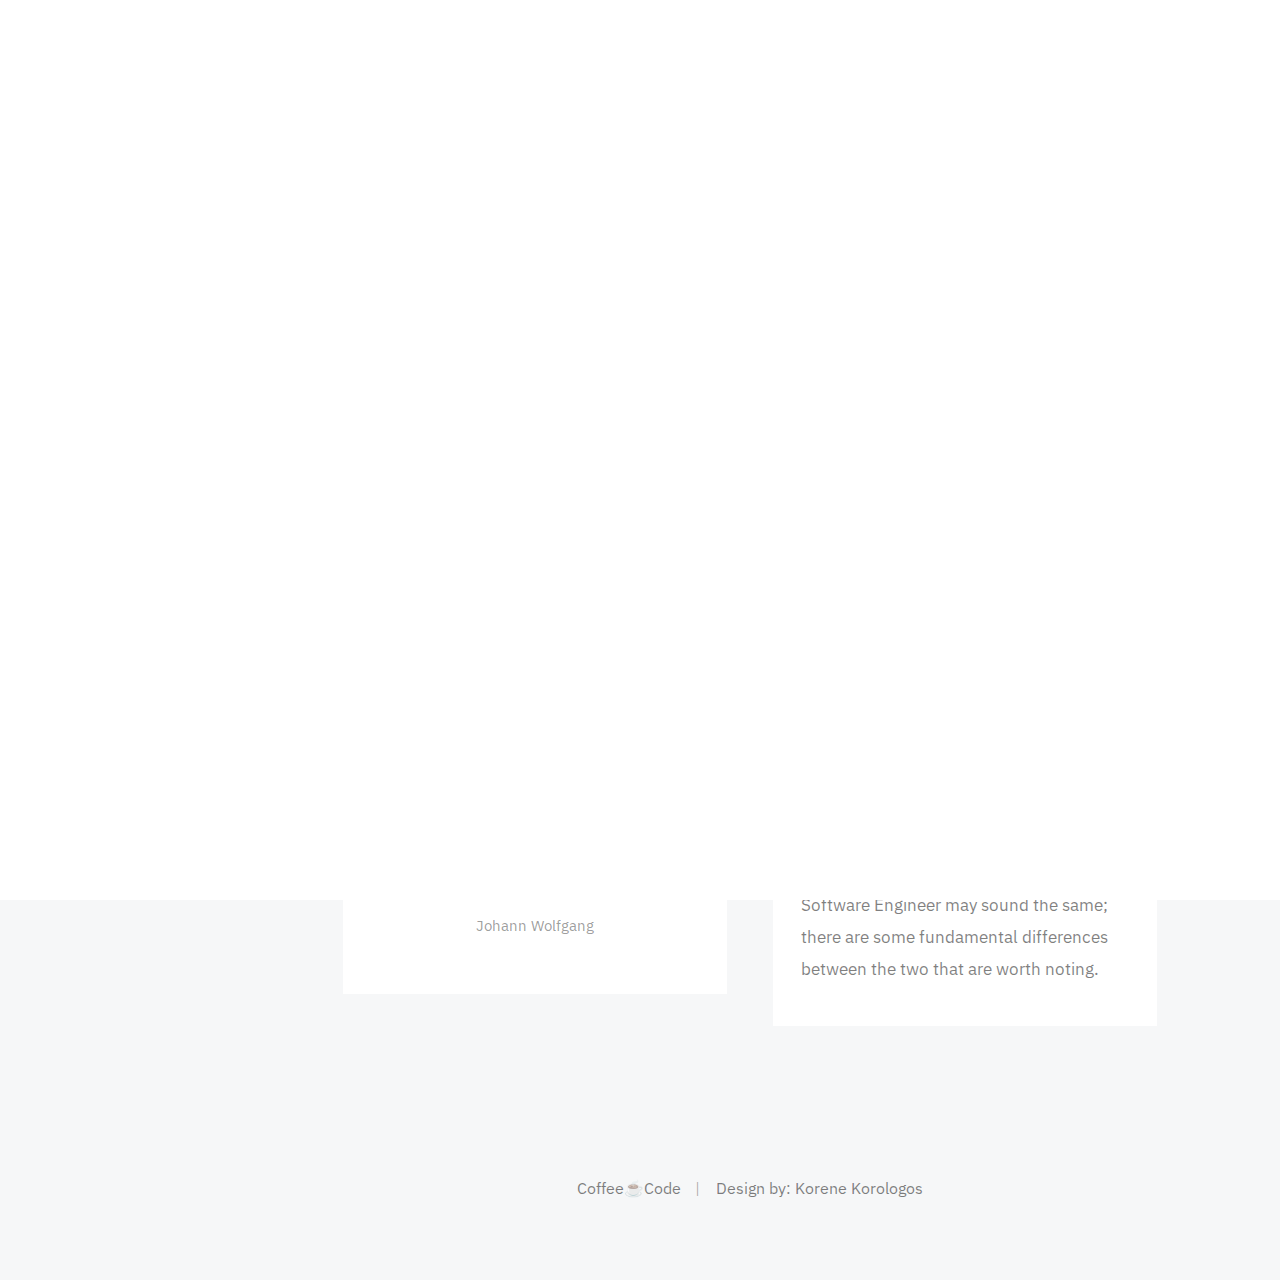
<file: index.html>
<!DOCTYPE html>
<html class="no-js" lang="en">

<head>

    <!--- basic page needs
    ================================================== -->
    <meta charset="utf-8">
    <title>Coffee☕️Code</title>
    <meta name="description" content="">
    <meta name="author" content="">

    <!-- mobile specific metas
    ================================================== -->
    <meta name="viewport" content="width=device-width, initial-scale=1">

    <!-- CSS
    ================================================== -->
    <link rel="stylesheet" href="css/base.css">
    <link rel="stylesheet" href="css/vendor.css">
    <link rel="stylesheet" href="css/main.css">

    <!-- script
    ================================================== -->
    <script src="js/modernizr.js"></script>


    <!-- favicons   SITE LOGO    ----> 
    <link rel="icon" sizes="300x300" href="images/siteLogo.jpg">
   
</head>
<body>

    <!-- preloader
    ================================================== -->
    <div id="preloader">
        <div id="loader" class="dots-fade">
            <div></div>
            <div></div>
            <div></div>
        </div>
    </div>

    <div id="top" class="s-wrap site-wrapper">

        <!-- site header
        ================================================== -->
        <header class="s-header">
            <!---LOGO!!-->
            <div class="header__top">
                <div class="header__logo">
                    <a class="site-logo" href="index.html">
                        <img src="images/logo.jpg" alt="Homepage">
                    </a>
                </div>


                <div class="header__search">

                    <form role="search" method="get" class="header__search-form" action="#">
                        <label>
                            <span class="hide-content">Search for:</span>
                            <input type="search" class="header__search-field" placeholder="Type Keywords" value=""
                                name="s" title="Search for:" autocomplete="off">
                        </label>
                        <input type="submit" class="header__search-submit" value="Search">
                    </form>

                    <a href="#0" title="Close Search" class="header__search-close">Close</a>

                </div> <!-- end header__search -->

                <!-- toggles -->
                <a href="#0" class="header__search-trigger"></a>
                <a href="#0" class="header__menu-toggle"><span>Menu</span></a>

            </div> <!-- end header__top -->

            <nav class="header__nav-wrap">

                <ul class="header__nav">
                    <li class="current"><a href="index.html" title="">Home</a></li>
                    <li class="has-children">
                        <a href="#0" title="">Categories</a>
                        <ul class="sub-menu">
                            <li><a href="fundamentals.html">Fundamentals</a></li>
                            <li><a href="frontend.html">Front-end</a></li>
                            <li><a href="backend.html">Back-end</a></li>
                            <li><a href="resources.html">Resources</a></li>
                            <li><a href="bookReviews.html">Book Reviews</a></li>
                        </ul>
                    </li>
                    <li class="has-children">
                        <a href="#0" title="">Blog Posts</a>
                        <ul class="sub-menu">
                            
                        <!--BLOG POSTS-->
                        <li><a href="legos.html">legos</a></li>
                        <li><a href="devVsEngineer.html">Dev vs Engineer</a></li>

                        </ul>
                    </li>

                    <!-- DON'T NEED 
                    <li><a href="styles.html" title="">Styles</a></li>  -->

                    <li><a href="page-about.html" title="">About</a></li>
                    <li><a href="page-contact.html" title="">Contact</a></li>
                </ul> <!-- end header__nav -->

                <!------------ 
                    SOCIAL MEDIA LINKS ==================
                <ul class="header__social">
                    <li class="ss-facebook">
                        <a href="https://facebook.com/">
                            <span class="screen-reader-text">Facebook</span>
                        </a>
                    </li>
                    <li class="ss-twitter">
                        <a href="#0">
                            <span class="screen-reader-text">Twitter</span>
                        </a>
                    </li>
                    <li class="ss-dribbble">
                        <a href="#0">
                            <span class="screen-reader-text">Dribbble</span>
                        </a>
                    </li>
                   -->


                    <!--  
                    <li class="ss-pinterest">
                        <a href="#0">
                            <span class="screen-reader-text">Behance</span>
                        </a>
                    </li>
                     -->
                </ul>

            </nav> <!-- end header__nav-wrap -->



        </header> <!-- end s-header -->

        <div class="s-content">

            <div class="masonry-wrap">

                <div class="masonry">

                    <div class="grid-sizer"></div>

                    <!-- POST 1 LEGOS -->
                    <article class="masonry__brick entry format-standard animate-this">

                        <div class="entry__thumb">
                            <a href="legos.html" class="entry__thumb-link">
                                <img src="images/thumbs/masonry/lego-671593_1280.jpg" srcset="" alt="">
                            </a>
                        </div>

                        <div class="entry__text">
                            <div class="entry__header">

                                <h2 class="entry__title"><a href="legos.html">It's a Lego World.</a></h2>
                                <div class="entry__meta">
                                    <span class="entry__meta-cat">
                                        <a href="fundamentals.html">Fundamentals </a>

                                    </span>
                                    <span class="entry__meta-date">
                                        <a href="">June 19, 2020</a>
                                    </span>
                                </div>

                            </div>
                            <div class="entry__excerpt">
                                <p>
                                    What do Legos and web development have in common?

                                    Well, more then you may think.

                                </p>
                            </div>
                        </div>

                    </article> <!-- end article -->

                    <!-- QUOTE 1 -->
                    <article class="masonry__brick entry format-quote animate-this">

                        <div class="entry__thumb">
                            <blockquote>
                                <p>Anyone who has never made a mistake has never tried anything new.</p>

                                <cite>Albert Einstein</cite>
                            </blockquote>
                        </div>

                    </article> <!-- end article -->

                    <!-- POST 2 DEV VS ENGINEER-->
                    <article class="masonry__brick entry format-standard animate-this">

                        <div class="entry__thumb">
                            <a href="devVsEngineer.html" class="entry__thumb-link">
                                <img src="images/thumbs/masonry/apple-1834328_1920.jpg" srcset="" alt="">
                            </a>
                        </div>

                        <div class="entry__text">
                            <div class="entry__header">
                                <h2 class="entry__title"><a href="devVsEngineer.html">Software Developer vs Software
                                        Engineer</a></h2>
                                <div class="entry__meta">
                                    <span class="entry__meta-cat">
                                        <a href="fundamentals.html">Fundamentals </a>
                                    </span>
                                    <span class="entry__meta-date">
                                        <a href="single-standard.html">June 19, 2020</a>
                                    </span>
                                </div>
                            </div>
                            <div class="entry__excerpt">
                                <p>
                                    Even though Software Developer and Software Engineer may sound the same; there are
                                    some fundamental differences between the two that are worth noting.
                                </p>
                            </div>
                        </div>

                    </article> <!-- end article -->

                 

                    <!-- QUOTE 2 -->
                    <article class="masonry__brick entry format-quote animate-this">

                        <div class="entry__thumb">
                            <blockquote>
                                <p>Knowing is not enough; we must apply. Wishing is not enough; we must do.</p>

                                <cite>Johann Wolfgang</cite>
                            </blockquote>
                        </div>

                    </article> <!-- end article -->


                    


                

                </div> <!-- end masonry -->

            </div> <!-- end masonry-wrap -->

           
            <div class="row">
                <div class="column large-full">
                    <nav class="pgn">
                         <!-------------PAGES 
            =========================================   
                        <ul>
                            <li><a class="pgn__prev" href="#0">Prev</a></li>
                            <li><a class="pgn__num" href="#0">1</a></li>
                            <li><span class="pgn__num current">2</span></li>
                            <li><a class="pgn__num" href="#0">3</a></li>
                            <li><a class="pgn__num" href="#0">4</a></li>
                            <li><a class="pgn__num" href="#0">5</a></li>
                            <li><span class="pgn__num dots">…</span></li>
                            <li><a class="pgn__num" href="#0">8</a></li>
                            <li><a class="pgn__next" href="#0">Next</a></li>
                        </ul>
                         -->
                    </nav>
                </div>
            </div>
         

        </div> <!-- end s-content -->


           <!-- footer
        ================================================== -->
        <footer class="s-footer footer">
            <div class="row">
                <div class="column large-full footer__content">
                    <div class="footer__copyright">
                        <span>Coffee☕️Code</span> 
                        <span>Design by: Korene Korologos</a></span>
                    </div>
                </div>
            </div>

            <div class="go-top">
                <a class="smoothscroll" title="Back to Top" href="#top"></a>
            </div>
        </footer>

    </div> <!-- end s-wrap -->


    <!-- Java Script
    ================================================== -->
    <script src="js/jquery-3.2.1.min.js"></script>
    <script src="js/plugins.js"></script>
    <script src="js/main.js"></script>

</body>
</file>
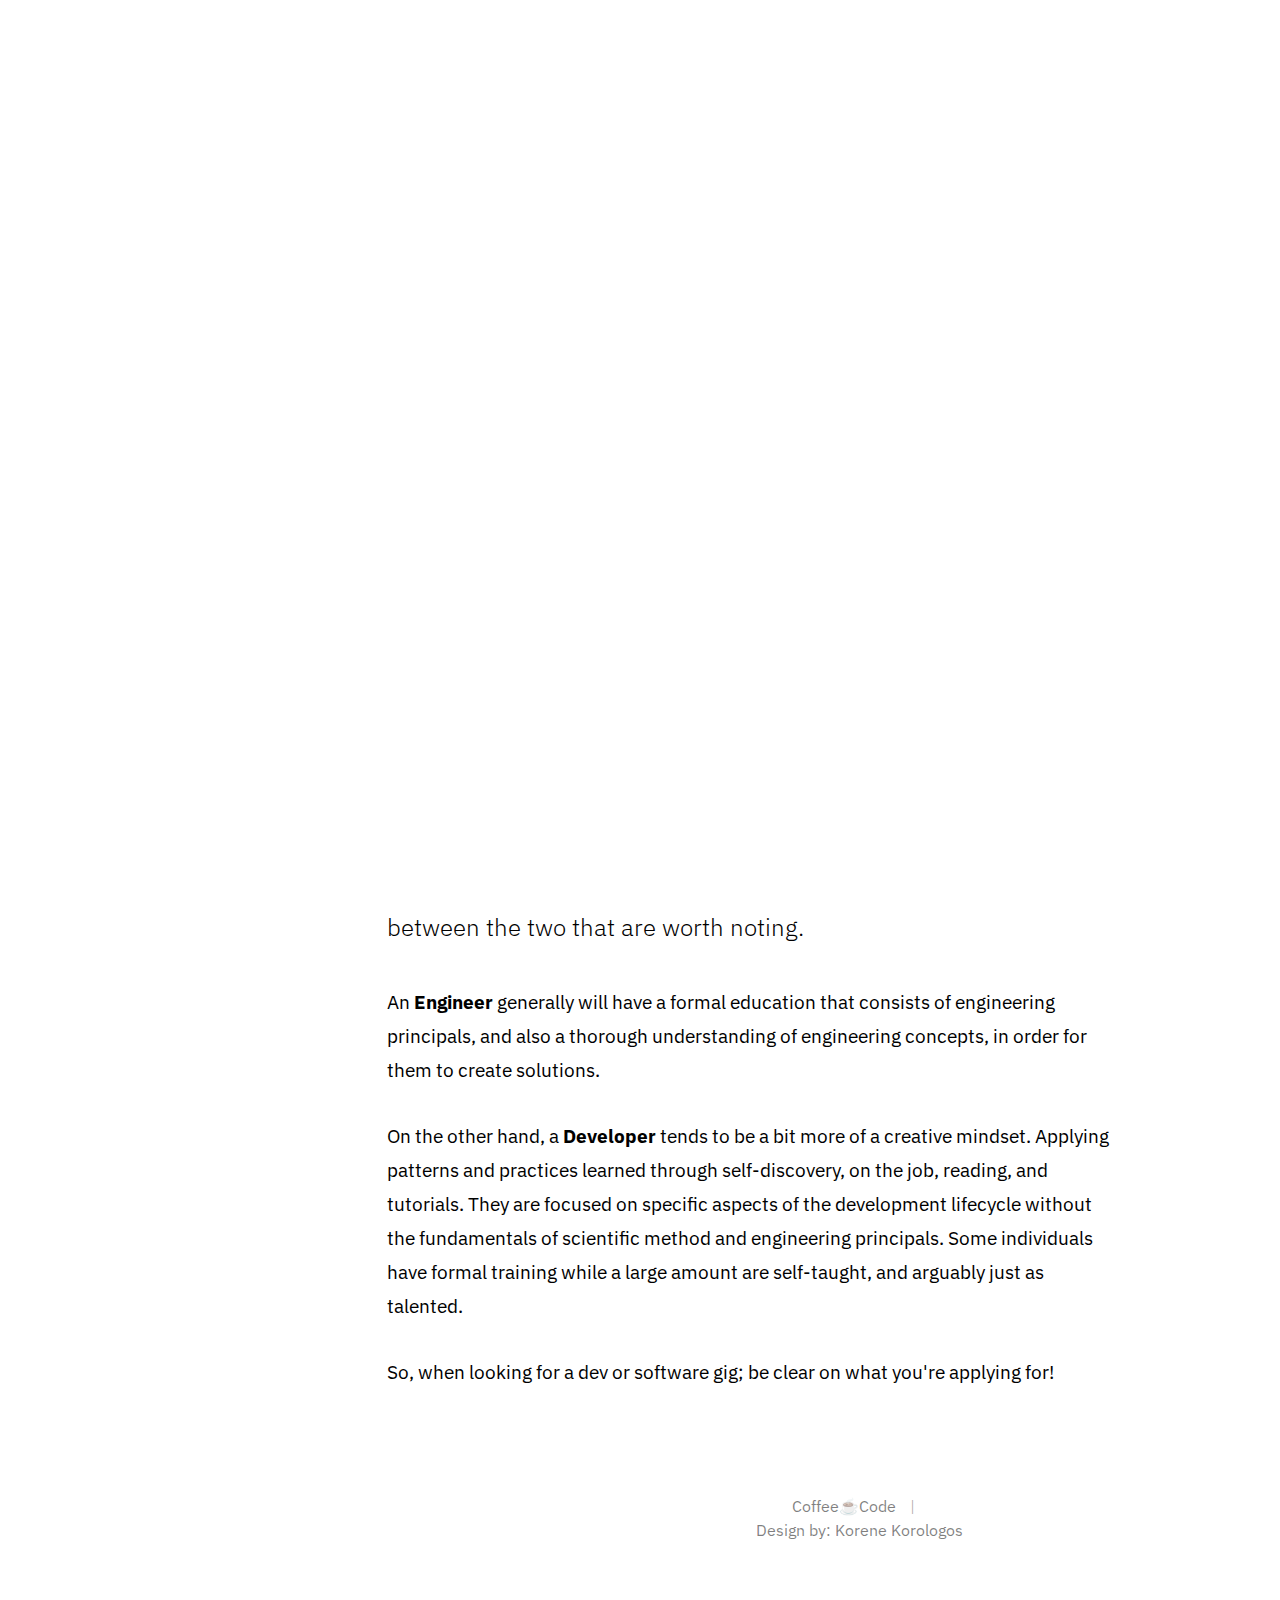
<file: devVsEngineer.html>
<!DOCTYPE html>
<html class="no-js" lang="en">

<head>

    <!--- basic page needs
    ================================================== -->
    <meta charset="utf-8">
    <title>Software Developer vs Software Engineer</title>
    <meta name="description" content="">
    <meta name="author" content="">

    <!-- mobile specific metas
    ================================================== -->
    <meta name="viewport" content="width=device-width, initial-scale=1">

    <!-- CSS
    ================================================== -->
    <link rel="stylesheet" href="css/base.css">
    <link rel="stylesheet" href="css/vendor.css">
    <link rel="stylesheet" href="css/main.css">

    <!-- script
    ================================================== -->
    <script src="js/modernizr.js"></script>

    <!-- favicons
    ================================================== -->
    <link rel="icon" sizes="300x300" href="images/siteLogo.jpg">

</head>

<body class="ss-bg-white">

    <!-- preloader
    ================================================== -->
    <div id="preloader">
        <div id="loader" class="dots-fade">
            <div></div>
            <div></div>
            <div></div>
        </div>
    </div>

    <div id="top" class="s-wrap site-wrapper">

        <!-- site header
        ================================================== -->
        <header class="s-header header">

            <div class="header__top">
                <div class="header__logo">
                    <a class="site-logo" href="index.html">
                        <img src="images/logo.jpg" alt="Homepage">
                    </a>
                </div>

                <div class="header__search">

                    <form role="search" method="get" class="header__search-form" action="#">
                        <label>
                            <span class="hide-content">Search for:</span>
                            <input type="search" class="header__search-field" placeholder="Type Keywords" value=""
                                name="s" title="Search for:" autocomplete="off">
                        </label>
                        <input type="submit" class="header__search-submit" value="Search">
                    </form>

                    <a href="#0" title="Close Search" class="header__search-close">Close</a>

                </div> <!-- end header__search -->

                <!-- toggles -->
                <a href="#0" class="header__search-trigger"></a>
                <a href="#0" class="header__menu-toggle"><span>Menu</span></a>

            </div>

            <nav class="header__nav-wrap">

                <ul class="header__nav">
                    <li><a href="index.html" title="">Home</a></li>
                    <li class="has-children">
                        <a href="#0" title="">Categories</a>
                        <ul class="sub-menu">
                            <li><a href="fundamentals.html">Fundamentals</a></li>
                            <li><a href="frontend.html">Front-end</a></li>
                            <li><a href="backend.html">Back-end</a></li>
                            <li><a href="resources.html">Resources</a></li>
                            <li><a href="bookReviews.html">Book Reviews</a></li>
                        </ul>
                    </li>
                    <li class="has-children current">
                        <a href="#0" title="">Blog</a>
                        <ul class="sub-menu">

                            <!--BLOG POSTS-->
                            <li><a href="legos.html">legos</a></li>
                            <li><a href="devVsEngineer.html">Dev vs Engineer</a></li>

                        </ul>
                    </li>
                    <!--   <li><a href="styles.html" title="">Styles</a></li>   -->
                    <li><a href="page-about.html" title="">About</a></li>
                    <li><a href="page-contact.html" title="">Contact</a></li>
                </ul> <!-- end header__nav -->

                <!---------------SOCIAL MEDIA LINKS 
                <ul class="header__social">
                    <li class="ss-facebook">
                        <a href="https://facebook.com/">
                            <span class="screen-reader-text">Facebook</span>
                        </a>
                    </li>
                    <li class="ss-twitter">
                        <a href="#0">
                            <span class="screen-reader-text">Twitter</span>
                        </a>
                    </li>
                    <li class="ss-dribbble">
                        <a href="#0">
                            <span class="screen-reader-text">Instagram</span>
                        </a>
                    </li>
                    <li class="ss-behance">
                        <a href="#0">
                            <span class="screen-reader-text">Behance</span>
                        </a>
                    </li>
                </ul>
                -->

            </nav> <!-- end header__nav-wrap -->

        </header> <!-- end s-header -->


        <!-- site content
        ================================================== -->
        <div class="s-content content">
            <main class="row content__page">

                <article class="column large-full entry format-standard">

                    <div class="media-wrap entry__media">
                        <div class="entry__post-thumb">
                            <img src="images/thumbs/single/gallery/apple-1834328_1920.jpg" srcset=""
                                sizes="(max-width: 2000px) 100vw, 2000px" alt="">
                        </div>
                    </div>

                    <div class="content__page-header entry__header">
                        <h1 class="display-1 entry__title">
                            Software Developer vs Software Engineer
                        </h1>
                        <ul class="entry__header-meta">
                            <li class="author">By <a href="#0">Korene Korologos</a></li>
                            <li class="date">June 19, 2020</li>
                            <li class="cat-links">
                                <!--CATEGORY-->
                                <a href="">Fundamentals </a>
                            </li>
                        </ul>
                    </div> <!-- end entry__header -->

                    <div class="entry__content">

                        <p class="lead drop-cap">
                            Even though Software Developer and Software Engineer may sound the same; there are some
                            fundamental differences between the two that are worth noting.
                        </p>


                        <p>
                            An <strong>Engineer</strong> generally will have a formal education that consists of
                            engineering principals,
                            and also a thorough understanding of engineering concepts, in order for them to create
                            solutions.
                        </p>

                        <p>
                            On the other hand, a <strong>Developer</strong> tends to be a bit more of a creative
                            mindset. Applying
                            patterns and practices learned through self-discovery, on the job, reading, and tutorials.
                            They are focused on specific aspects of the development lifecycle without the fundamentals
                            of scientific method and engineering principals. Some individuals have formal training while
                            a large amount are self-taught, and arguably just as talented.
                        </p>

                        <p>
                            So, when looking for a dev or software gig; be clear on what you're applying for!
                        </p>





                        <div class="row">
                            <div class="column large-full">
                                <nav class="pgn">
                                    <!-------------PAGES 
                        ========================================= 
                                    <ul>
                                        <li><a class="pgn__prev" href="#0">Prev</a></li>
                                        <li><a class="pgn__num" href="#0">1</a></li>
                                        <li><span class="pgn__num current">2</span></li>
                                        <li><a class="pgn__num" href="#0">3</a></li>
                                        <li><a class="pgn__num" href="#0">4</a></li>
                                        <li><a class="pgn__num" href="#0">5</a></li>
                                        <li><span class="pgn__num dots">…</span></li>
                                        <li><a class="pgn__num" href="#0">8</a></li>
                                        <li><a class="pgn__next" href="#0">Next</a></li>
                                    </ul>
                                     -->
                                </nav>
                            </div>
                        </div>

                    </div> <!-- end s-content -->

                    <!-- footer
        ================================================== -->
                    <footer class="s-footer footer">
                        <div class="row">
                            <div class="column large-full footer__content">
                                <div class="footer__copyright">
                                    <span>Coffee☕️Code</span>
                                    <span>Design by: Korene Korologos</a></span>
                                </div>
                            </div>
                        </div>

                        <div class="go-top">
                            <a class="smoothscroll" title="Back to Top" href="#top"></a>
                        </div>
                    </footer>

        </div> <!-- end s-wrap -->



        <!-- Java Script
    ================================================== -->
        <script src="js/jquery-3.2.1.min.js"></script>
        <script src="js/plugins.js"></script>
        <script src="js/main.js"></script>

</body>
</file>
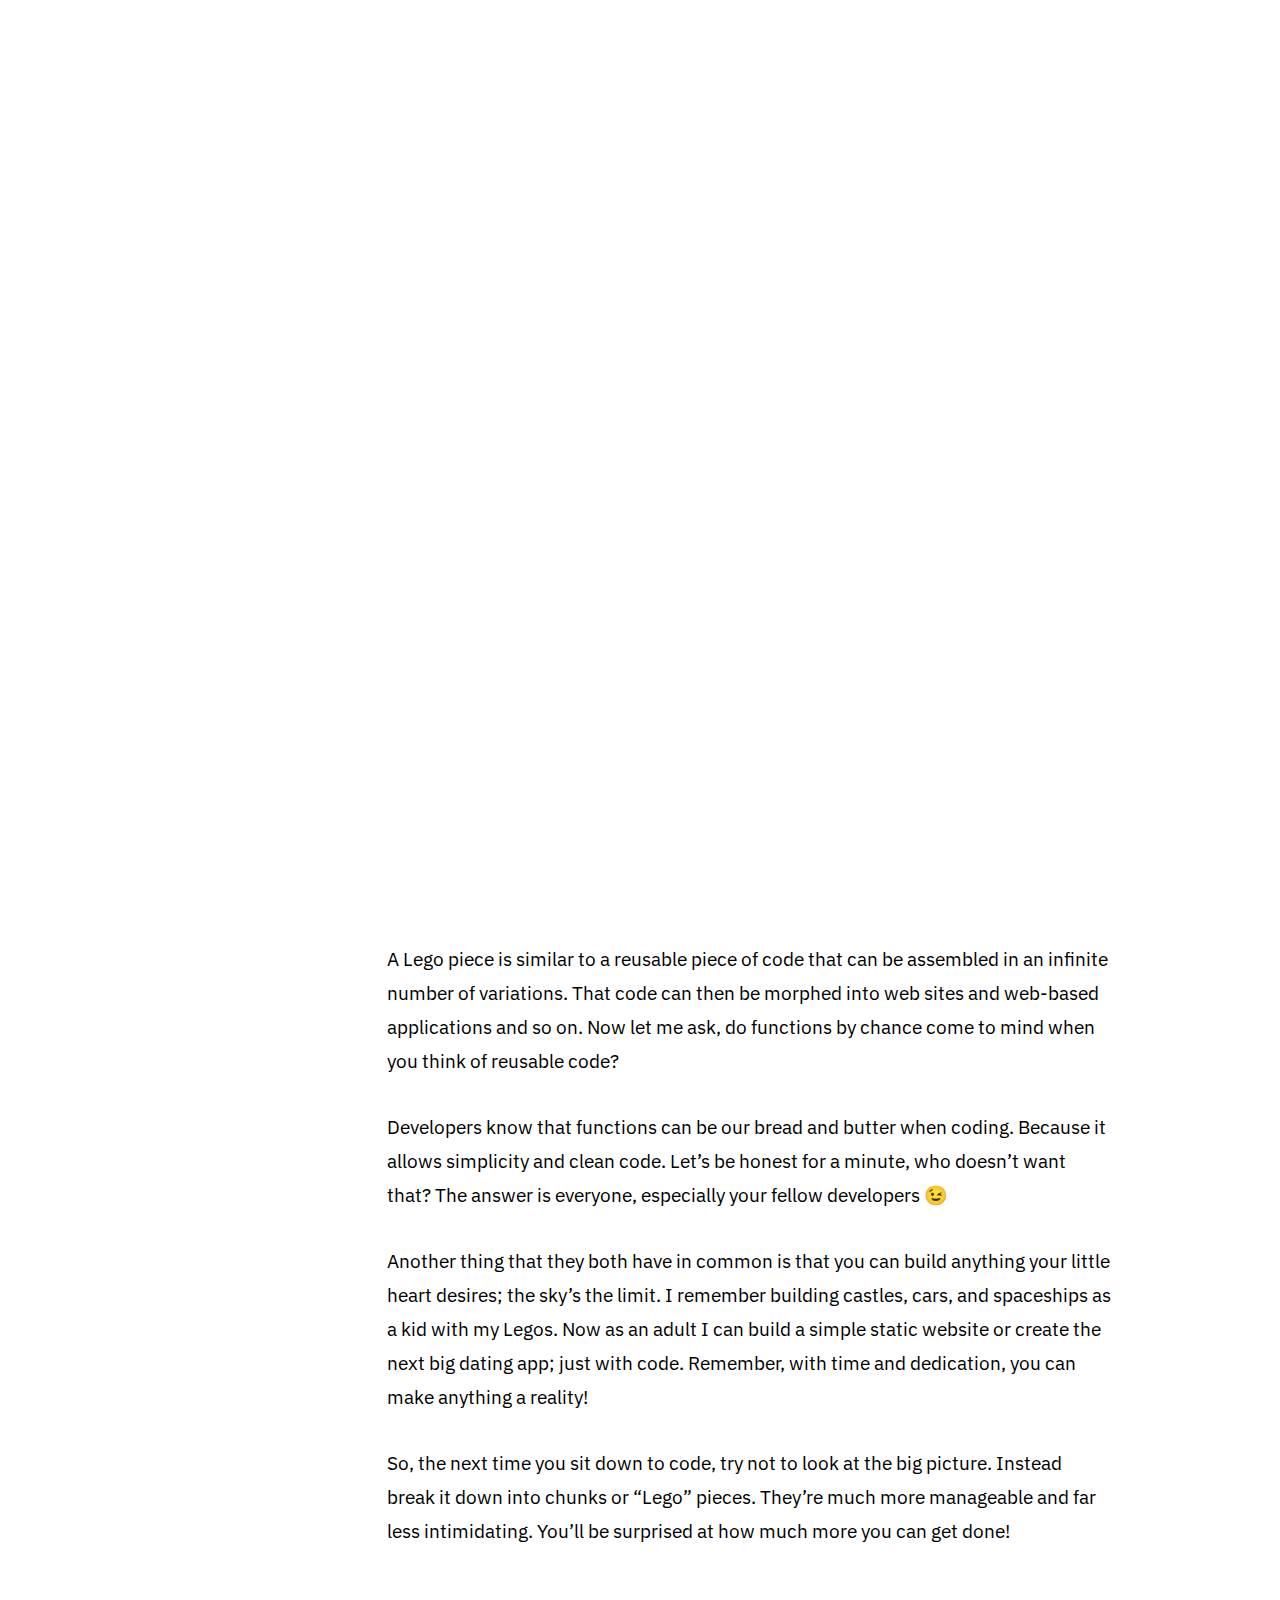
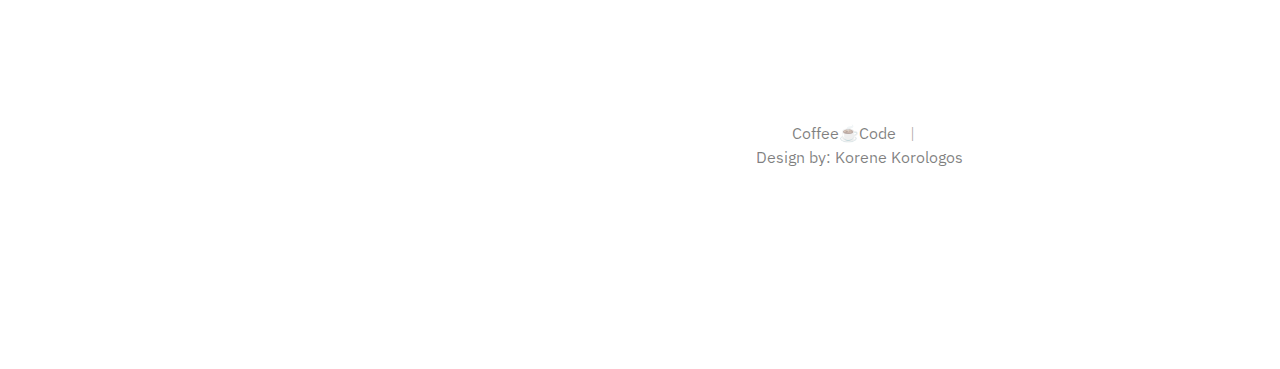
<file: legos.html>
<!DOCTYPE html>
<html class="no-js" lang="en">

<head>

    <!--- basic page needs
    ================================================== -->
    <meta charset="utf-8">
    <title>Legos</title>
    <meta name="description" content="">
    <meta name="author" content="">

    <!-- mobile specific metas
    ================================================== -->
    <meta name="viewport" content="width=device-width, initial-scale=1">

    <!-- CSS
    ================================================== -->
    <link rel="stylesheet" href="css/base.css">
    <link rel="stylesheet" href="css/vendor.css">
    <link rel="stylesheet" href="css/main.css">

    <!-- script
    ================================================== -->
    <script src="js/modernizr.js"></script>

    <!-- favicons
    ================================================== -->
    <link rel="icon" sizes="300x300" href="images/siteLogo.jpg">

</head>

<body class="ss-bg-white">

    <!-- preloader
    ================================================== -->
    <div id="preloader">
        <div id="loader" class="dots-fade">
            <div></div>
            <div></div>
            <div></div>
        </div>
    </div>

    <div id="top" class="s-wrap site-wrapper">

        <!-- site header
        ================================================== -->
        <header class="s-header header">

            <div class="header__top">
                <div class="header__logo">
                    <a class="site-logo" href="index.html">
                        <img src="images/logo.jpg" alt="Homepage">
                    </a>
                </div>

                <div class="header__search">

                    <form role="search" method="get" class="header__search-form" action="#">
                        <label>
                            <span class="hide-content">Search for:</span>
                            <input type="search" class="header__search-field" placeholder="Type Keywords" value=""
                                name="s" title="Search for:" autocomplete="off">
                        </label>
                        <input type="submit" class="header__search-submit" value="Search">
                    </form>

                    <a href="#0" title="Close Search" class="header__search-close">Close</a>

                </div> <!-- end header__search -->

                <!-- toggles -->
                <a href="#0" class="header__search-trigger"></a>
                <a href="#0" class="header__menu-toggle"><span>Menu</span></a>

            </div>

            <nav class="header__nav-wrap">

                <ul class="header__nav">
                    <li><a href="index.html" title="">Home</a></li>
                    <li class="has-children">
                        <a href="#0" title="">Categories</a>
                        <ul class="sub-menu">
                            <li><a href="fundamentals.html">Fundamentals</a></li>
                            <li><a href="frontend.html">Front-end</a></li>
                            <li><a href="backend.html">Back-end</a></li>
                            <li><a href="resources.html">Resources</a></li>
                            <li><a href="bookReviews.html">Book Reviews</a></li>
                        </ul>
                    </li>
                    <li class="has-children current">
                        <a href="#0" title="">Blog</a>
                        <ul class="sub-menu">

                            <!--BLOG POSTS-->
                            <li><a href="legos.html">legos</a></li>
                            <li><a href="devVsEngineer.html">Dev vs Engineer</a></li>

                        </ul>
                    </li>
                    <!--   <li><a href="styles.html" title="">Styles</a></li>   -->
                    <li><a href="page-about.html" title="">About</a></li>
                    <li><a href="page-contact.html" title="">Contact</a></li>
                </ul> <!-- end header__nav -->

                <!----------SOCIAL MEDIA LINKS 
                <ul class="header__social">
                    <li class="ss-facebook">
                        <a href="https://facebook.com/">
                            <span class="screen-reader-text">Facebook</span>
                        </a>
                    </li>
                    <li class="ss-twitter">
                        <a href="#0">
                            <span class="screen-reader-text">Twitter</span>
                        </a>
                    </li>
                    <li class="ss-dribbble">
                        <a href="#0">
                            <span class="screen-reader-text">Instagram</span>
                        </a>
                    </li>
                    <li class="ss-behance">
                        <a href="#0">
                            <span class="screen-reader-text">Behance</span>
                        </a>
                    </li>
                </ul>
                -->

            </nav> <!-- end header__nav-wrap -->

        </header> <!-- end s-header -->


        <!-- site content
        ================================================== -->
        <div class="s-content content">
            <main class="row content__page">

                <article class="column large-full entry format-standard">

                    <div class="media-wrap entry__media">
                        <div class="entry__post-thumb">
                            <img src="images/thumbs/single/gallery/lego-671593_1280.jpg" srcset=""
                                sizes="(max-width: 2000px) 100vw, 2000px" alt="">
                        </div>
                    </div>

                    <div class="content__page-header entry__header">
                        <h1 class="display-1 entry__title">
                            It’s a Lego World.
                        </h1>
                        <ul class="entry__header-meta">
                            <li class="author">By <a href="#0">Korene Korologos</a></li>
                            <li class="date">June 19, 2020</li>
                            <li class="cat-links">
                                <!--CATEGORY-->
                                <a href="fundamentals.html">Fundamentals </a>
                            </li>
                        </ul>
                    </div> <!-- end entry__header -->

                    <div class="entry__content">

                        <p class="lead drop-cap">
                            What does Legos and web development have in common? Well, more then you may think.
                        </p>



                        <p>
                            A Lego piece is similar to a reusable piece of code that can be assembled in an infinite
                            number of variations. That code can then be morphed into web sites and web-based
                            applications and so on. Now let me ask, do functions by chance come to mind when you think
                            of reusable code?
                        </p>

                        <p>
                            Developers know that functions can be our bread and butter when coding. Because it allows
                            simplicity and clean code. Let’s be honest for a minute, who doesn’t want that? The answer
                            is everyone, especially your fellow developers 😉
                        </p>

                        <p>
                            Another thing that they both have in common is that you can build anything your little heart
                            desires; the sky’s the limit. I remember building castles, cars, and spaceships as a kid
                            with my Legos. Now as an adult I can build a simple static website or create the next big
                            dating app; just with code. Remember, with time and dedication, you can make anything a
                            reality!
                        </p>

                        <p>
                            So, the next time you sit down to code, try not to look at the big picture. Instead break it
                            down into chunks or “Lego” pieces. They’re much more manageable and far less intimidating.
                            You’ll be surprised at how much more you can get done!
                        </p>

                        <br>
                        <br>

                        <div class="row">
                            <div class="column large-full">
                                <nav class="pgn">
                                    <!-------------PAGES 
                            =========================================   
                                        <ul>
                                            <li><a class="pgn__prev" href="#0">Prev</a></li>
                                            <li><a class="pgn__num" href="#0">1</a></li>
                                            <li><span class="pgn__num current">2</span></li>
                                            <li><a class="pgn__num" href="#0">3</a></li>
                                            <li><a class="pgn__num" href="#0">4</a></li>
                                            <li><a class="pgn__num" href="#0">5</a></li>
                                            <li><span class="pgn__num dots">…</span></li>
                                            <li><a class="pgn__num" href="#0">8</a></li>
                                            <li><a class="pgn__next" href="#0">Next</a></li>
                                        </ul>
                                         -->
                                </nav>
                            </div>
                        </div>


                    </div> <!-- end s-content -->


                    <!-- footer
        ================================================== -->
                    <footer class="s-footer footer">
                        <div class="row">
                            <div class="column large-full footer__content">
                                <div class="footer__copyright">
                                    <span>Coffee☕️Code</span>
                                    <span>Design by: Korene Korologos</a></span>
                                </div>
                            </div>
                        </div>

                        <div class="go-top">
                            <a class="smoothscroll" title="Back to Top" href="#top"></a>
                        </div>
                    </footer>

        </div> <!-- end s-wrap -->



        <!-- Java Script
    ================================================== -->
        <script src="js/jquery-3.2.1.min.js"></script>
        <script src="js/plugins.js"></script>
        <script src="js/main.js"></script>

</body>
</file>
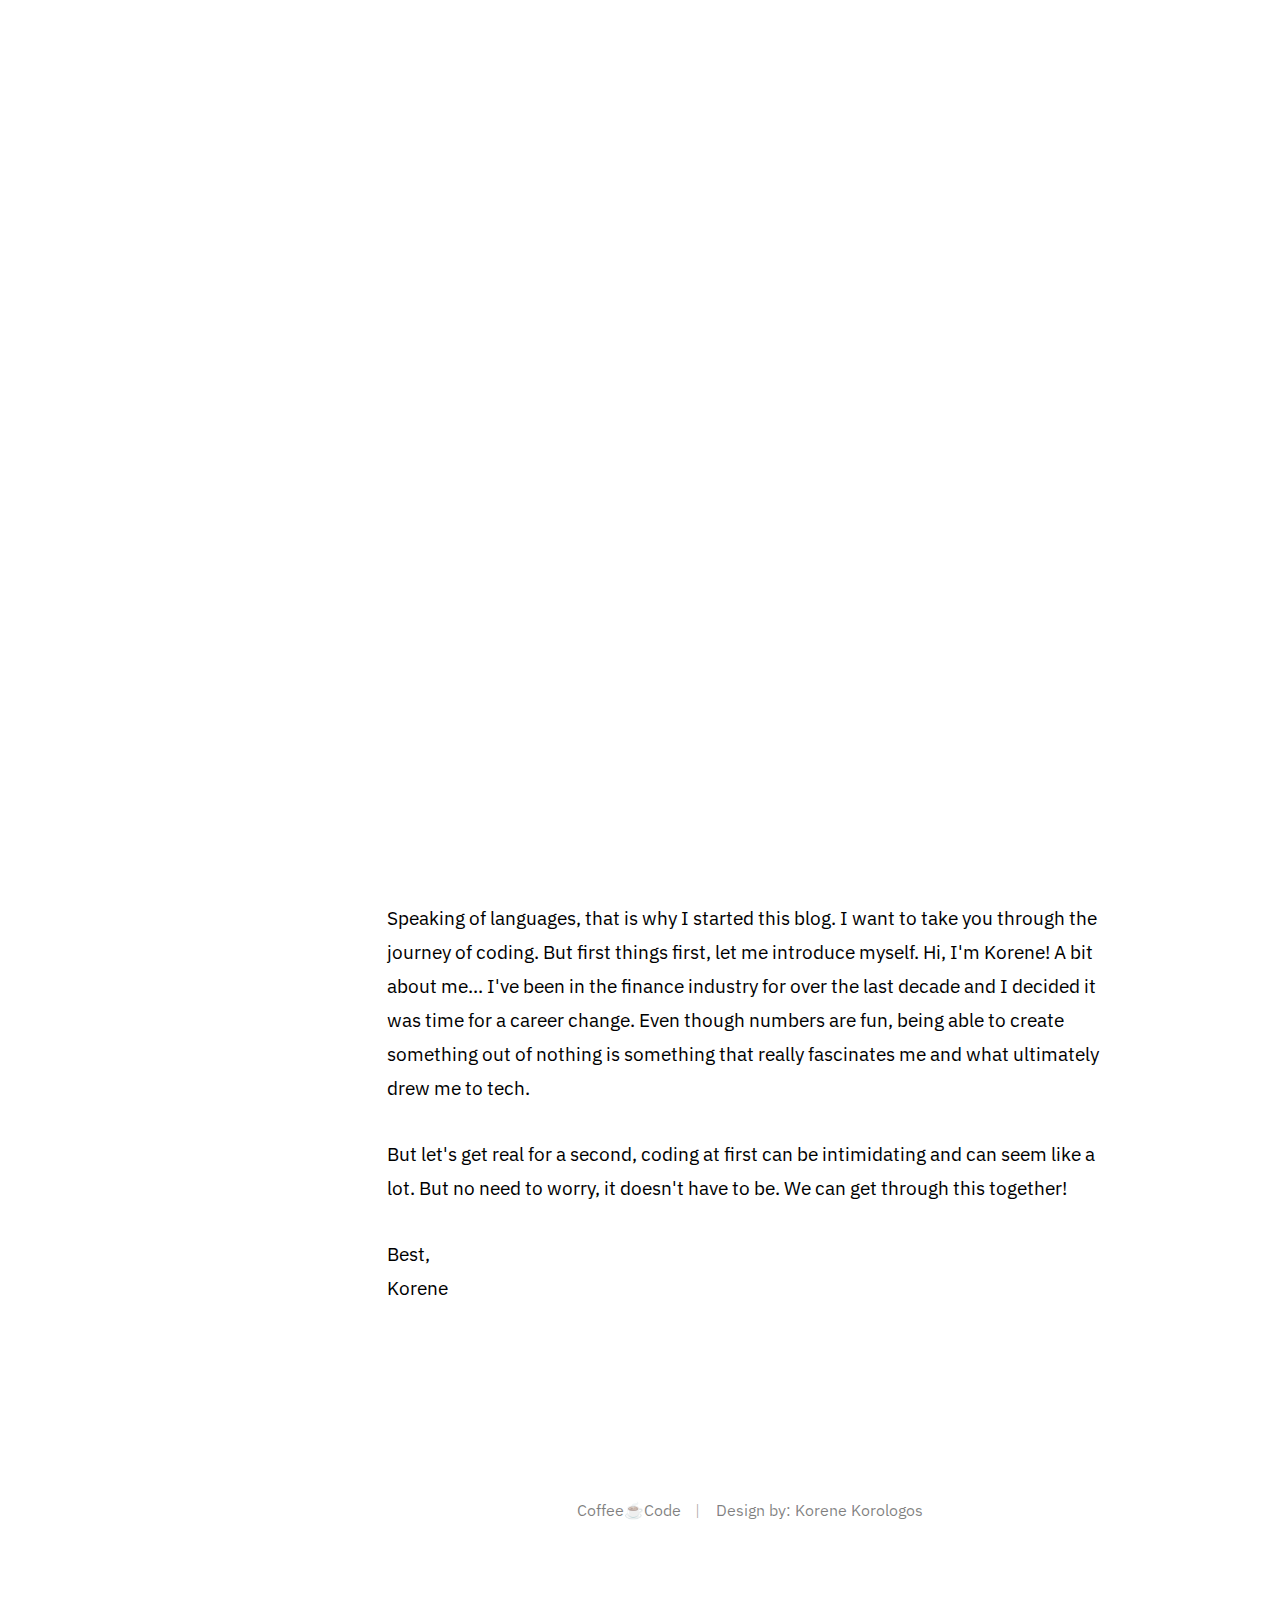
<file: page-about.html>
<!DOCTYPE html>
<html class="no-js" lang="en">

<head>

    <!--- basic page needs
    ================================================== -->
    <meta charset="utf-8">
    <title>About - Coffee☕️Code</title>
    <meta name="description" content="">
    <meta name="author" content="">

    <!-- mobile specific metas
    ================================================== -->
    <meta name="viewport" content="width=device-width, initial-scale=1">

    <!-- CSS
    ================================================== -->
    <link rel="stylesheet" href="css/base.css">
    <link rel="stylesheet" href="css/vendor.css">
    <link rel="stylesheet" href="css/main.css">

    <!-- script
    ================================================== -->
    <script src="js/modernizr.js"></script>

    <!-- favicons SITE LOGO   -->
    <link rel="icon" sizes="300x300" href="images/siteLogo.jpg">

</head>

<body class="ss-bg-white">

    <!-- preloader
    ================================================== -->
    <div id="preloader">
        <div id="loader" class="dots-fade">
            <div></div>
            <div></div>
            <div></div>
        </div>
    </div>

    <div id="top" class="s-wrap site-wrapper">

        <!-- site header
        ================================================== -->
        <header class="s-header header">

            <div class="header__top">
                <div class="header__logo">
                    <a class="site-logo" href="index.html">
                        <img src="images/logo.jpg" alt="Homepage">
                    </a>
                </div>

                <div class="header__search">

                    <form role="search" method="get" class="header__search-form" action="#">
                        <label>
                            <span class="hide-content">Search for:</span>
                            <input type="search" class="header__search-field" placeholder="Type Keywords" value=""
                                name="s" title="Search for:" autocomplete="off">
                        </label>
                        <input type="submit" class="header__search-submit" value="Search">
                    </form>

                    <a href="#0" title="Close Search" class="header__search-close">Close</a>

                </div> <!-- end header__search -->

                <!-- toggles -->
                <a href="#0" class="header__search-trigger"></a>
                <a href="#0" class="header__menu-toggle"><span>Menu</span></a>

            </div>

            <nav class="header__nav-wrap">

                <ul class="header__nav">
                    <li><a href="index.html" title="">Home</a></li>
                    <li class="has-children">
                        <a href="#0" title="">Categories</a>
                        <ul class="sub-menu">

                            <li><a href="fundamentals.html">Fundamentals</a></li>
                            <li><a href="frontend.html">Front-End</a></li>
                            <li><a href="backend.html">Back-end</a></li>
                            <li><a href="resources.html">Resources</a></li>
                            <li><a href="bookReviews.html">Book Reviews</a></li>

                        </ul>
                    </li>
                    <li class="has-children">
                        <a href="#0" title="">Blog</a>
                        <ul class="sub-menu">

                            <!--BLOG POSTS-->
                            <li><a href="legos.html">legos</a></li>
                            <li><a href="devVsEngineer.html">Dev vs Engineer</a></li>

                        </ul>
                    </li>
                    <!--  <li><a href="styles.html" title="">Styles</a></li>   -->
                    <li class="current"><a href="page-about.html" title="">About</a></li>
                    <li><a href="page-contact.html" title="">Contact</a></li>
                </ul> <!-- end header__nav -->

                <!------------SOCIAL MEDIA LINKS   
                <ul class="header__social">
                    <li class="ss-facebook">
                        <a href="https://facebook.com/">
                            <span class="screen-reader-text">Facebook</span>
                        </a>
                    </li>
                    <li class="ss-twitter">
                        <a href="#0">
                            <span class="screen-reader-text">Twitter</span>
                        </a>
                    </li>
                    <li class="ss-dribbble">
                        <a href="#0">
                            <span class="screen-reader-text">Instagram</span>
                        </a>
                    </li>
                    <li class="ss-behance">
                        <a href="#0">
                            <span class="screen-reader-text">Behance</span>
                        </a>
                    </li>
                </ul>
                -->

            </nav> <!-- end header__nav-wrap -->

        </header> <!-- end s-header -->


        <!-- site content
        ================================================== -->
        <div class="s-content content">
            <main class="row content__page">

                <section class="column large-full entry format-standard">

                    <div class="media-wrap">
                        <div>
                            <img src="images/thumbs/about/coffee-1284041_1920.jpg" ,
                                sizes="(max-width: 2000px) 100vw, 2000px" alt="">
                        </div>
                    </div>

                    <div class="content__page-header">
                        <h1 class="display-1">
                            Hello, welcome to Coffee | Code.
                        </h1>
                    </div> <!-- end content__page-header -->

                    <p class="lead drop-cap">
                        Bonjour! Sadly I'm not French, however, I do love the beautiful language💁
                    </p>

                    <p>
                        Speaking of languages, that is why I started this blog. I want to take you through the journey
                        of coding. But first things first, let me introduce myself. Hi, I'm Korene! A bit about me...
                        I've been in the finance industry for over the last decade and I decided it was time for a
                        career change. Even though numbers are fun, being able to create something out of nothing is
                        something that really fascinates me and what ultimately drew me to tech.
                    </p>

                    <p>
                        But let's get real for a second, coding at first can be intimidating and can seem like a lot.
                        But no need to worry, it doesn't have to be. We can get through this together!
                    </p>

                    <p>
                        Best,
                        <br>
                        Korene
                    </p>
                </section>
            </main>

        </div> <!-- end s-content -->

        
        <!-- footer
        ================================================== -->
        <footer class="s-footer footer">
            <div class="row">
                <div class="column large-full footer__content">
                    <div class="footer__copyright">
                        <span>Coffee☕️Code</span>
                        <span>Design by: Korene Korologos</a></span>
                    </div>
                </div>
            </div>

            <div class="go-top">
                <a class="smoothscroll" title="Back to Top" href="#top"></a>
            </div>
        </footer>

    </div> <!-- end s-wrap -->



    <!-- Java Script
    ================================================== -->
    <script src="js/jquery-3.2.1.min.js"></script>
    <script src="js/plugins.js"></script>
    <script src="js/main.js"></script>

</body>
</file>
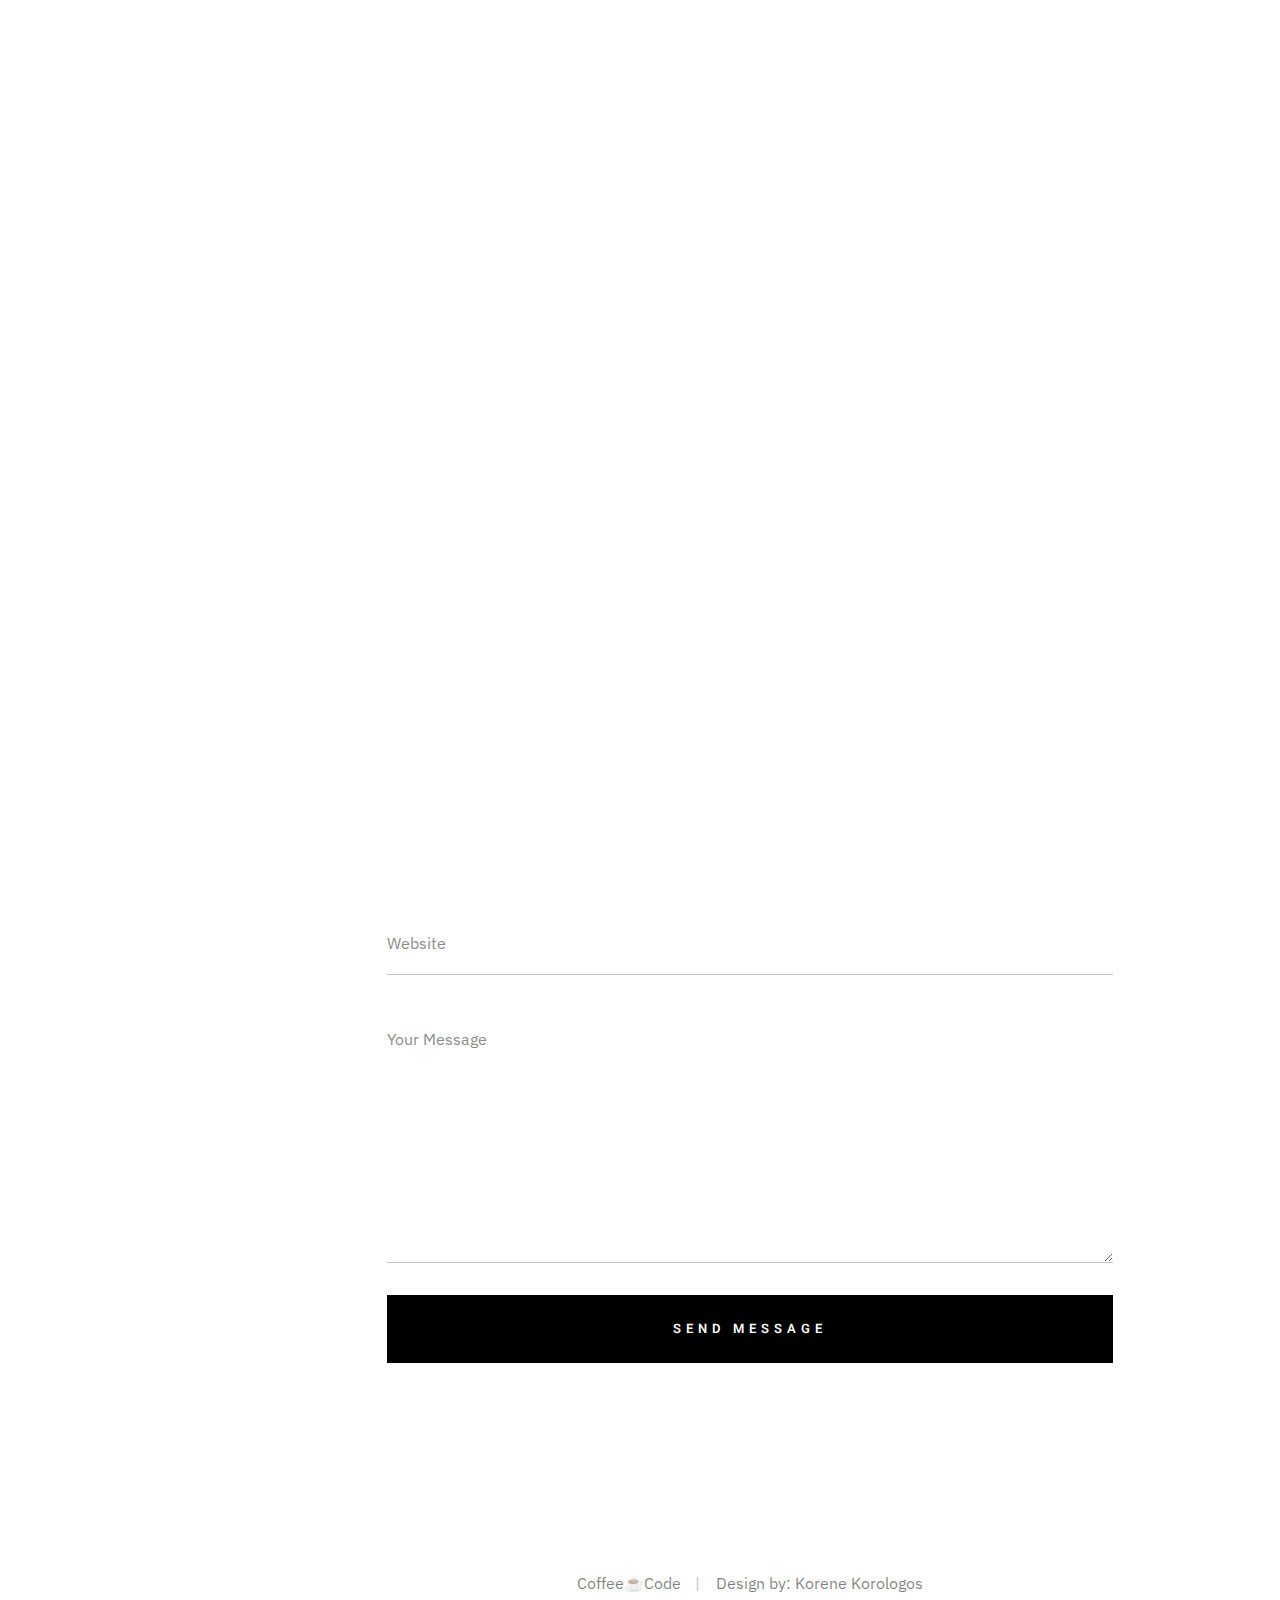
<file: page-contact.html>
<!DOCTYPE html>
<html class="no-js" lang="en">

<head>

    <!--- basic page needs
    ================================================== -->
    <meta charset="utf-8">
    <title>Contact - Coffee☕️Code</title>
    <meta name="description" content="">
    <meta name="author" content="">

    <!-- mobile specific metas
    ================================================== -->
    <meta name="viewport" content="width=device-width, initial-scale=1">

    <!-- CSS
    ================================================== -->
    <link rel="stylesheet" href="css/base.css">
    <link rel="stylesheet" href="css/vendor.css">
    <link rel="stylesheet" href="css/main.css">

    <!-- script
    ================================================== -->
    <script src="js/modernizr.js"></script>

    <!-- favicons SITE LOGO  -->
    <link rel="icon" sizes="300x300" href="images/siteLogo.jpg">

</head>

<body class="ss-bg-white">

    <!-- preloader
    ================================================== -->
    <div id="preloader">
        <div id="loader" class="dots-fade">
            <div></div>
            <div></div>
            <div></div>
        </div>
    </div>

    <div id="top" class="s-wrap site-wrapper">

        <!-- site header
        ================================================== -->
        <header class="s-header header">

            <div class="header__top">
                <div class="header__logo">
                    <a class="site-logo" href="index.html">
                        <img src="images/logo.jpg" alt="Homepage">
                    </a>
                </div>

                <div class="header__search">

                    <form role="search" method="get" class="header__search-form" action="#">
                        <label>
                            <span class="hide-content">Search for:</span>
                            <input type="search" class="header__search-field" placeholder="Type Keywords" value=""
                                name="s" title="Search for:" autocomplete="off">
                        </label>
                        <input type="submit" class="header__search-submit" value="Search">
                    </form>

                    <a href="#0" title="Close Search" class="header__search-close">Close</a>

                </div> <!-- end header__search -->

                <!-- toggles -->
                <a href="#0" class="header__search-trigger"></a>
                <a href="#0" class="header__menu-toggle"><span>Menu</span></a>

            </div>

            <nav class="header__nav-wrap">

                <ul class="header__nav">
                    <li><a href="index.html" title="">Home</a></li>
                    <li class="has-children">
                        <a href="#0" title="">Categories</a>
                        <ul class="sub-menu">
                            <li><a href="fundamentals.html">Fundamentals</a></li>
                            <li><a href="frontend.html">Front-end</a></li>
                            <li><a href="backend.html">Back-end</a></li>
                            <li><a href="resources.html">Resources</a></li>
                            <li><a href="bookReviews.html">Book Reviews</a></li>
                        </ul>
                    </li>
                    <li class="has-children">
                        <a href="#0" title="">Blog</a>
                        <ul class="sub-menu">

                            <!--BLOG POSTS-->
                            <li><a href="legos.html">legos</a></li>
                            <li><a href="devVsEngineer.html">Dev vs Engineer</a></li>

                        </ul>
                    </li>
                    <!--      <li><a href="styles.html" title="">Styles</a></li>  -->
                    <li><a href="page-about.html" title="">About</a></li>
                    <li class="current"><a href="page-contact.html" title="">Contact</a></li>
                </ul> <!-- end header__nav -->

                <!------------SOCIAL MEDIA LINKS   
                <ul class="header__social">
                    <li class="ss-facebook">
                        <a href="https://facebook.com/">
                            <span class="screen-reader-text">Facebook</span>
                        </a>
                    </li>
                    <li class="ss-twitter">
                        <a href="#0">
                            <span class="screen-reader-text">Twitter</span>
                        </a>
                    </li>
                    <li class="ss-dribbble">
                        <a href="#0">
                            <span class="screen-reader-text">Instagram</span>
                        </a>
                    </li>
                    <li class="ss-behance">
                        <a href="#0">
                            <span class="screen-reader-text">Behance</span>
                        </a>
                    </li>
                </ul>
                -->

            </nav> <!-- end header__nav-wrap -->

        </header> <!-- end s-header -->


        <!-- site content
        ================================================== -->
        <div class="s-content content">
            <main class="row content__page">

                <section class="column large-full entry format-standard">

                    <div class="media-wrap">
                        <div>
                            <img src="images/thumbs/contact/rotary-691528_1920.jpg" ,
                                sizes="(max-width: 2000px) 100vw, 2000px" alt="">
                        </div>
                    </div>

                    <div class="content__page-header">
                        <h1 class="display-1">
                            Let's Keep In Touch.
                        </h1>
                    </div> <!-- end content__page-header -->






                    <form name="contactForm" id="contactForm" method="post" action="" autocomplete="off">
                        <fieldset>

                            <div class="form-field">
                                <input name="cName" id="cName" class="full-width" placeholder="Your Name" value=""
                                    type="text">
                            </div>

                            <div class="form-field">
                                <input name="cEmail" id="cEmail" class="full-width" placeholder="Your Email" value=""
                                    type="text">
                            </div>

                            <div class="form-field">
                                <input name="cWebsite" id="cWebsite" class="full-width" placeholder="Website" value=""
                                    type="text">
                            </div>

                            <div class="message form-field">
                                <textarea name="cMessage" id="cMessage" class="full-width"
                                    placeholder="Your Message"></textarea>
                            </div>

                            <input name="submit" id="submit" class="btn btn--primary btn-wide btn--large full-width"
                                value="Send Message" type="submit">

                        </fieldset>
                    </form> <!-- end form -->

                </section>

            </main>

        </div> <!-- end s-content -->


           <!-- footer
        ================================================== -->
        <footer class="s-footer footer">
            <div class="row">
                <div class="column large-full footer__content">
                    <div class="footer__copyright">
                        <span>Coffee☕️Code</span> 
                        <span>Design by: Korene Korologos</a></span>
                    </div>
                </div>
            </div>

            <div class="go-top">
                <a class="smoothscroll" title="Back to Top" href="#top"></a>
            </div>
        </footer>

    </div> <!-- end s-wrap -->



        <!-- Java Script
    ================================================== -->
        <script src="js/jquery-3.2.1.min.js"></script>
        <script src="js/plugins.js"></script>
        <script src="js/main.js"></script>

</body>
</file>
<file: css/base.css>
/* =================================================================== 
 *
 *  Typewrite Base Stylesheet
 *  Template Ver. 1.0.0
 *  05-17-2019
 *  ------------------------------------------------------------------
 *
 *  TOC:
 *  # imports
 *  # normalize 
 *  # basic/base setup styles 
 *  # Grid v2.0.1
 *  # block grids
 *  # MISC
 *
 * =================================================================== */



/* ===================================================================
 * # imports 
 *
 * ------------------------------------------------------------------- */
@import url("https://fonts.googleapis.com/css?family=Heebo:300,400,500,600,700|Lora:400,400i,700,700i|IBM+Plex+Sans:300,400,400i,600,700,900");


/* ==========================================================================
 * # normalize
 * normalize.css v8.0.1 | MIT License |
 * github.com/necolas/normalize.css
 *
 * -------------------------------------------------------------------------- */

/* ------------------------------------------------------------------- 
 * ## document
 * ------------------------------------------------------------------- */

/* 1. Correct the line height in all browsers.
 * 2. Prevent adjustments of font size after orientation changes in iOS.*/
html {
  line-height: 1.15;  /* 1 */
  -webkit-text-size-adjust: 100%;  /* 2 */
}

/* ------------------------------------------------------------------- 
 * ## sections
 * ------------------------------------------------------------------- */

/* Remove the margin in all browsers. */
body {
  margin: 0;
}

/* Render the `main` element consistently in IE. */
main {
  display: block;
}

/* Correct the font size and margin on `h1` elements within `section` and
 * `article` contexts in Chrome, Firefox, and Safari. */
h1 {
  font-size: 2em;
  margin: 0.67em 0;
}

/* ------------------------------------------------------------------- 
 * ## grouping
 * ------------------------------------------------------------------- */

/* 1. Add the correct box sizing in Firefox.
 * 2. Show the overflow in Edge and IE. */
hr {
  box-sizing: content-box;  /* 1 */
  height: 0;  /* 1 */
  overflow: visible;  /* 2 */
}

/* 1. Correct the inheritance and scaling of font size in all browsers.
 * 2. Correct the odd `em` font sizing in all browsers. */
pre {
  font-family: monospace, monospace;  /* 1 */
  font-size: 1em;  /* 2 */
}

/* ------------------------------------------------------------------- 
 * ## text-level semantics
 * ------------------------------------------------------------------- */

/* Remove the gray background on active links in IE 10. */
a {
  background-color: transparent;
}

/* 1. Remove the bottom border in Chrome 57-
 * 2. Add the correct text decoration in Chrome, Edge, IE, Opera, and Safari. */
abbr[title] {
  border-bottom: none;  /* 1 */
  text-decoration: underline;  /* 2 */
  text-decoration: underline dotted;  /* 2 */
}

/* Add the correct font weight in Chrome, Edge, and Safari. */
b,
strong {
  font-weight: bolder;
}

/* 1. Correct the inheritance and scaling of font size in all browsers.
 * 2. Correct the odd `em` font sizing in all browsers. */
code,
kbd,
samp {
  font-family: monospace, monospace;  /* 1 */
  font-size: 1em;  /* 2 */
}

/* Add the correct font size in all browsers. */
small {
  font-size: 80%;
}

/* Prevent `sub` and `sup` elements from affecting the line height in
 * all browsers. */
sub,
sup {
  font-size: 75%;
  line-height: 0;
  position: relative;
  vertical-align: baseline;
}

sub {
  bottom: -0.25em;
}

sup {
  top: -0.5em;
}

/* ------------------------------------------------------------------- 
 * ## embedded content
 * ------------------------------------------------------------------- */

/* Remove the border on images inside links in IE 10. */
img {
  border-style: none;
}

/* ------------------------------------------------------------------- 
 * ## forms
 * ------------------------------------------------------------------- */

/* 1. Change the font styles in all browsers.
 * 2. Remove the margin in Firefox and Safari. */
button,
input,
optgroup,
select,
textarea {
  font-family: inherit;  /* 1 */
  font-size: 100%;  /* 1 */
  line-height: 1.15;  /* 1 */
  margin: 0;  /* 2 */
}

/* Show the overflow in IE.
 * 1. Show the overflow in Edge. */
button,
input {

  /* 1 */
  overflow: visible;
}

/* Remove the inheritance of text transform in Edge, Firefox, and IE.
 * 1. Remove the inheritance of text transform in Firefox. */
button,
select {

  /* 1 */
  text-transform: none;
}

/* Correct the inability to style clickable types in iOS and Safari. */
button,
[type="button"],
[type="reset"],
[type="submit"] {
  -webkit-appearance: button;
}

/* Remove the inner border and padding in Firefox. */
button::-moz-focus-inner,
[type="button"]::-moz-focus-inner,
[type="reset"]::-moz-focus-inner,
[type="submit"]::-moz-focus-inner {
  border-style: none;
  padding: 0;
}

/* Restore the focus styles unset by the previous rule. */
button:-moz-focusring,
[type="button"]:-moz-focusring,
[type="reset"]:-moz-focusring,
[type="submit"]:-moz-focusring {
  outline: 1px dotted ButtonText;
}

/* Correct the padding in Firefox. */
fieldset {
  padding: 0.35em 0.75em 0.625em;
}

/* 1. Correct the text wrapping in Edge and IE.
 * 2. Correct the color inheritance from `fieldset` elements in IE.
 * 3. Remove the padding so developers are not caught out when they zero out
 *    `fieldset` elements in all browsers. */
legend {
  box-sizing: border-box;  /* 1 */
  color: inherit;  /* 2 */
  display: table;  /* 1 */
  max-width: 100%;  /* 1 */
  padding: 0;  /* 3 */
  white-space: normal;  /* 1 */
}

/* Add the correct vertical alignment in Chrome, Firefox, and Opera. */
progress {
  vertical-align: baseline;
}

/* Remove the default vertical scrollbar in IE 10+. */
textarea {
  overflow: auto;
}

/* 1. Add the correct box sizing in IE 10.
 * 2. Remove the padding in IE 10. */
[type="checkbox"],
[type="radio"] {
  box-sizing: border-box;  /* 1 */
  padding: 0;  /* 2 */
}

/* Correct the cursor style of increment and decrement buttons in Chrome. */
[type="number"]::-webkit-inner-spin-button,
[type="number"]::-webkit-outer-spin-button {
  height: auto;
}

/* 1. Correct the odd appearance in Chrome and Safari.
 * 2. Correct the outline style in Safari. */
[type="search"] {
  -webkit-appearance: textfield;  /* 1 */
  outline-offset: -2px;  /* 2 */
}

/* Remove the inner padding in Chrome and Safari on macOS. */
[type="search"]::-webkit-search-decoration {
  -webkit-appearance: none;
}

/* 1. Correct the inability to style clickable types in iOS and Safari.
 * 2. Change font properties to `inherit` in Safari. */
::-webkit-file-upload-button {
  -webkit-appearance: button;  /* 1 */
  font: inherit;  /* 2 */
}

/* ------------------------------------------------------------------- 
 * ## interactive
 * ------------------------------------------------------------------- */

/* Add the correct display in Edge, IE 10+, and Firefox. */
details {
  display: block;
}

/* Add the correct display in all browsers. */
summary {
  display: list-item;
}

/* ------------------------------------------------------------------- 
 * ## misc
 * ------------------------------------------------------------------- */

/* Add the correct display in IE 10+. */
template {
  display: none;
}

/* Add the correct display in IE 10. */
[hidden] {
  display: none;
}


/* ===================================================================
 * # basic/base setup styles
 *
 * ------------------------------------------------------------------- */
html {
  font-size: 62.5%;
  box-sizing: border-box;
}

*,
*::before,
*::after {
  box-sizing: inherit;
}

body {
  font-weight: normal;
  line-height: 1;
  word-wrap: break-word;
  -moz-font-smoothing: grayscale;
  -moz-osx-font-smoothing: grayscale;
  -webkit-font-smoothing: antialiased;
  -webkit-overflow-scrolling: touch;
  -webkit-text-size-adjust: none;
}

/* ------------------------------------------------------------------- 
 * ## Media
 * ------------------------------------------------------------------- */
svg,
jpg,
img,
video embed,
iframe,
object {
  max-width: 100%;
  height: auto;
}

/* ------------------------------------------------------------------- 
 * ## Typography resets 
 * ------------------------------------------------------------------- */
div, dl, dt, dd, ul, ol, li, h1, h2, h3, h4, h5, h6, pre, form, p, blockquote, th, td {
  margin: 0;
  padding: 0;
}

p {
  font-size: inherit;
  text-rendering: optimizeLegibility;
}

em,
i {
  font-style: italic;
  line-height: inherit;
}

strong,
b {
  font-weight: bold;
  line-height: inherit;
}

small {
  font-size: 60%;
  line-height: inherit;
}

ol,
ul {
  list-style: none;
}

li {
  display: block;
}

/* ------------------------------------------------------------------- 
 * ## links
 * ------------------------------------------------------------------- */
a {
  text-decoration: none;
  line-height: inherit;
}

a img {
  border: none;
}

/* ------------------------------------------------------------------- 
 * ## inputs
 * ------------------------------------------------------------------- */
fieldset {
  margin: 0;
  padding: 0;
}

input[type="email"],
input[type="number"],
input[type="search"],
input[type="text"],
input[type="tel"],
input[type="url"],
input[type="password"],
textarea {
  -webkit-appearance: none;
  -moz-appearance: none;
  appearance: none;
}


/* ===================================================================
 * # Grid v2.0.1
 *
 *   -----------------------------------------------------------------
 * - Grid breakpoints are based on MAXIMUM WIDTH media queries, 
 *   meaning they apply to that one breakpoint and ALL THOSE BELOW IT.
 * - Grid columns without a specified width will automatically layout 
 *   as equal width columns.
 * ------------------------------------------------------------------- */

/* rows
 * ------------------------------------- */
.row {
  width: 89%;
  max-width: 1200px;
  margin: 0 auto;
  display: -ms-flexbox;
  display: -webkit-flex;
  display: flex;
  -webkit-flex-flow: row wrap;
  -ms-flex-flow: row wrap;
  flex-flow: row wrap;
}

.row .row {
  width: auto;
  max-width: none;
  margin-left: -20px;
  margin-right: -20px;
}

/* columns
 * -------------------------------------- */
.column {
  -webkit-flex: 1 1 0%;
  -ms-flex: 1 1 0%;
  flex: 1 1 0%;
  padding: 0 20px;
}

.collapse > .column,
.column.collapse {
  padding: 0;
}

/* flex row containers utility classes
 * ----------------------------------------- */
.row.row-wrap {
  -webkit-flex-wrap: wrap;
  -ms-flex-wrap: wrap;
  flex-wrap: wrap;
}

.row.row-nowrap {
  -webkit-flex-wrap: nowrap;
  -ms-flex-wrap: none;
  flex-wrap: nowrap;
}

.row.row-top {
  -webkit-align-items: flex-start;
  -ms-flex-align: start;
  align-items: flex-start;
}

.row.row-bottom {
  -webkit-align-items: flex-end;
  -ms-flex-align: end;
  align-items: flex-end;
}

.row.row-center {
  -webkit-align-items: center;
  -ms-flex-align: center;
  align-items: center;
}

.row.row-stretch {
  -webkit-align-items: stretch;
  -ms-flex-align: stretch;
  align-items: stretch;
}

.row.row-baseline {
  -webkit-align-items: baseline;
  -ms-flex-align: baseline;
  align-items: baseline;
}

/* flex item utility alignment classes
 * ----------------------------------------- */
.align-center {
  margin: auto;
  -webkit-align-self: center;
  -ms-flex-item-align: center;
  align-self: center;
}

.align-left {
  margin-right: auto;
  -webkit-align-self: center;
  -ms-flex-item-align: center;
  align-self: center;
}

.align-right {
  margin-left: auto;
  -webkit-align-self: center;
  -ms-flex-item-align: center;
  align-self: center;
}

.align-x-center {
  margin-right: auto;
  margin-left: auto;
}

.align-x-left {
  margin-right: auto;
}

.align-x-right {
  margin-left: auto;
}

.align-y-center {
  -webkit-align-self: center;
  -ms-flex-item-align: center;
  align-self: center;
}

.align-y-top {
  -webkit-align-self: flex-start;
  -ms-flex-item-align: start;
  align-self: flex-start;
}

.align-y-bottom {
  -webkit-align-self: flex-end;
  -ms-flex-item-align: end;
  align-self: flex-end;
}

/* large screen column widths 
 * -------------------------------------- */
.large-1 {
  -webkit-flex: 0 0 8.33333%;
  -ms-flex: 0 0 8.33333%;
  flex: 0 0 8.33333%;
  max-width: 8.33333%;
}

.large-2 {
  -webkit-flex: 0 0 16.66667%;
  -ms-flex: 0 0 16.66667%;
  flex: 0 0 16.66667%;
  max-width: 16.66667%;
}

.large-3 {
  -webkit-flex: 0 0 25%;
  -ms-flex: 0 0 25%;
  flex: 0 0 25%;
  max-width: 25%;
}

.large-4 {
  -webkit-flex: 0 0 33.33333%;
  -ms-flex: 0 0 33.33333%;
  flex: 0 0 33.33333%;
  max-width: 33.33333%;
}

.large-5 {
  -webkit-flex: 0 0 41.66667%;
  -ms-flex: 0 0 41.66667%;
  flex: 0 0 41.66667%;
  max-width: 41.66667%;
}

.large-6,
.large-half {
  -webkit-flex: 0 0 50%;
  -ms-flex: 0 0 50%;
  flex: 0 0 50%;
  max-width: 50%;
}

.large-7 {
  -webkit-flex: 0 0 58.33333%;
  -ms-flex: 0 0 58.33333%;
  flex: 0 0 58.33333%;
  max-width: 58.33333%;
}

.large-8 {
  -webkit-flex: 0 0 66.66667%;
  -ms-flex: 0 0 66.66667%;
  flex: 0 0 66.66667%;
  max-width: 66.66667%;
}

.large-9 {
  -webkit-flex: 0 0 75%;
  -ms-flex: 0 0 75%;
  flex: 0 0 75%;
  max-width: 75%;
}

.large-10 {
  -webkit-flex: 0 0 83.33333%;
  -ms-flex: 0 0 83.33333%;
  flex: 0 0 83.33333%;
  max-width: 83.33333%;
}

.large-11 {
  -webkit-flex: 0 0 91.66667%;
  -ms-flex: 0 0 91.66667%;
  flex: 0 0 91.66667%;
  max-width: 91.66667%;
}

.large-12,
.large-full {
  -webkit-flex: 0 0 100%;
  -ms-flex: 0 0 100%;
  flex: 0 0 100%;
  max-width: 100%;
}

/* ------------------------------------------------------------------- 
 * ## medium screen devices
 * ------------------------------------------------------------------- */
@media screen and (max-width:1200px) {
  .row .row {
    margin-left: -16px;
    margin-right: -16px;
  }

  .column {
    padding: 0 16px;
  }

  .medium-1 {
    -webkit-flex: 0 0 8.33333%;
    -ms-flex: 0 0 8.33333%;
    flex: 0 0 8.33333%;
    max-width: 8.33333%;
  }

  .medium-2 {
    -webkit-flex: 0 0 16.66667%;
    -ms-flex: 0 0 16.66667%;
    flex: 0 0 16.66667%;
    max-width: 16.66667%;
  }

  .medium-3 {
    -webkit-flex: 0 0 25%;
    -ms-flex: 0 0 25%;
    flex: 0 0 25%;
    max-width: 25%;
  }

  .medium-4 {
    -webkit-flex: 0 0 33.33333%;
    -ms-flex: 0 0 33.33333%;
    flex: 0 0 33.33333%;
    max-width: 33.33333%;
  }

  .medium-5 {
    -webkit-flex: 0 0 41.66667%;
    -ms-flex: 0 0 41.66667%;
    flex: 0 0 41.66667%;
    max-width: 41.66667%;
  }

  .medium-6,
  .medium-half {
    -webkit-flex: 0 0 50%;
    -ms-flex: 0 0 50%;
    flex: 0 0 50%;
    max-width: 50%;
  }

  .medium-7 {
    -webkit-flex: 0 0 58.33333%;
    -ms-flex: 0 0 58.33333%;
    flex: 0 0 58.33333%;
    max-width: 58.33333%;
  }

  .medium-8 {
    -webkit-flex: 0 0 66.66667%;
    -ms-flex: 0 0 66.66667%;
    flex: 0 0 66.66667%;
    max-width: 66.66667%;
  }

  .medium-9 {
    -webkit-flex: 0 0 75%;
    -ms-flex: 0 0 75%;
    flex: 0 0 75%;
    max-width: 75%;
  }

  .medium-10 {
    -webkit-flex: 0 0 83.33333%;
    -ms-flex: 0 0 83.33333%;
    flex: 0 0 83.33333%;
    max-width: 83.33333%;
  }

  .medium-11 {
    -webkit-flex: 0 0 91.66667%;
    -ms-flex: 0 0 91.66667%;
    flex: 0 0 91.66667%;
    max-width: 91.66667%;
  }

  .medium-12,
  .medium-full {
    -webkit-flex: 0 0 100%;
    -ms-flex: 0 0 100%;
    flex: 0 0 100%;
    max-width: 100%;
  }

}

/* ------------------------------------------------------------------- 
 * ## tablets
 * ------------------------------------------------------------------- */
@media screen and (max-width:800px) {
  .tab-1 {
    -webkit-flex: 0 0 8.33333%;
    -ms-flex: 0 0 8.33333%;
    flex: 0 0 8.33333%;
    max-width: 8.33333%;
  }

  .tab-2 {
    -webkit-flex: 0 0 16.66667%;
    -ms-flex: 0 0 16.66667%;
    flex: 0 0 16.66667%;
    max-width: 16.66667%;
  }

  .tab-3 {
    -webkit-flex: 0 0 25%;
    -ms-flex: 0 0 25%;
    flex: 0 0 25%;
    max-width: 25%;
  }

  .tab-4 {
    -webkit-flex: 0 0 33.33333%;
    -ms-flex: 0 0 33.33333%;
    flex: 0 0 33.33333%;
    max-width: 33.33333%;
  }

  .tab-5 {
    -webkit-flex: 0 0 41.66667%;
    -ms-flex: 0 0 41.66667%;
    flex: 0 0 41.66667%;
    max-width: 41.66667%;
  }

  .tab-6,
  .tab-half {
    -webkit-flex: 0 0 50%;
    -ms-flex: 0 0 50%;
    flex: 0 0 50%;
    max-width: 50%;
  }

  .tab-7 {
    -webkit-flex: 0 0 58.33333%;
    -ms-flex: 0 0 58.33333%;
    flex: 0 0 58.33333%;
    max-width: 58.33333%;
  }

  .tab-8 {
    -webkit-flex: 0 0 66.66667%;
    -ms-flex: 0 0 66.66667%;
    flex: 0 0 66.66667%;
    max-width: 66.66667%;
  }

  .tab-9 {
    -webkit-flex: 0 0 75%;
    -ms-flex: 0 0 75%;
    flex: 0 0 75%;
    max-width: 75%;
  }

  .tab-10 {
    -webkit-flex: 0 0 83.33333%;
    -ms-flex: 0 0 83.33333%;
    flex: 0 0 83.33333%;
    max-width: 83.33333%;
  }

  .tab-11 {
    -webkit-flex: 0 0 91.66667%;
    -ms-flex: 0 0 91.66667%;
    flex: 0 0 91.66667%;
    max-width: 91.66667%;
  }

  .tab-12,
  .tab-full {
    -webkit-flex: 0 0 100%;
    -ms-flex: 0 0 100%;
    flex: 0 0 100%;
    max-width: 100%;
  }

  .hide-on-tablet {
    display: none;
  }

}

/* ------------------------------------------------------------------- 
 * ## mobile devices 
 * ------------------------------------------------------------------- */
@media screen and (max-width:600px) {
  .row {
    width: 100%;
    padding-left: 25px;
    padding-right: 25px;
  }

  .row .row {
    margin-left: -10px;
    margin-right: -10px;
    padding-left: 0;
    padding-right: 0;
  }

  .column {
    padding: 0 10px;
  }

  .mob-1 {
    -webkit-flex: 0 0 8.33333%;
    -ms-flex: 0 0 8.33333%;
    flex: 0 0 8.33333%;
    max-width: 8.33333%;
  }

  .mob-2 {
    -webkit-flex: 0 0 16.66667%;
    -ms-flex: 0 0 16.66667%;
    flex: 0 0 16.66667%;
    max-width: 16.66667%;
  }

  .mob-3 {
    -webkit-flex: 0 0 25%;
    -ms-flex: 0 0 25%;
    flex: 0 0 25%;
    max-width: 25%;
  }

  .mob-4 {
    -webkit-flex: 0 0 33.33333%;
    -ms-flex: 0 0 33.33333%;
    flex: 0 0 33.33333%;
    max-width: 33.33333%;
  }

  .mob-5 {
    -webkit-flex: 0 0 41.66667%;
    -ms-flex: 0 0 41.66667%;
    flex: 0 0 41.66667%;
    max-width: 41.66667%;
  }

  .mob-6,
  .mob-half {
    -webkit-flex: 0 0 50%;
    -ms-flex: 0 0 50%;
    flex: 0 0 50%;
    max-width: 50%;
  }

  .mob-7 {
    -webkit-flex: 0 0 58.33333%;
    -ms-flex: 0 0 58.33333%;
    flex: 0 0 58.33333%;
    max-width: 58.33333%;
  }

  .mob-8 {
    -webkit-flex: 0 0 66.66667%;
    -ms-flex: 0 0 66.66667%;
    flex: 0 0 66.66667%;
    max-width: 66.66667%;
  }

  .mob-9 {
    -webkit-flex: 0 0 75%;
    -ms-flex: 0 0 75%;
    flex: 0 0 75%;
    max-width: 75%;
  }

  .mob-10 {
    -webkit-flex: 0 0 83.33333%;
    -ms-flex: 0 0 83.33333%;
    flex: 0 0 83.33333%;
    max-width: 83.33333%;
  }

  .mob-11 {
    -webkit-flex: 0 0 91.66667%;
    -ms-flex: 0 0 91.66667%;
    flex: 0 0 91.66667%;
    max-width: 91.66667%;
  }

  .mob-12,
  .mob-full {
    -webkit-flex: 0 0 100%;
    -ms-flex: 0 0 100%;
    flex: 0 0 100%;
    max-width: 100%;
  }

  .hide-on-mobile {
    display: none;
  }

}

/* ------------------------------------------------------------------- 
 * ## small mobile devices <= 400px
 * ------------------------------------------------------------------- */
@media screen and (max-width:400px) {
  .row {
    padding-left: 22px;
    padding-right: 22px;
  }

  .row .row {
    margin-left: 0;
    margin-right: 0;
  }

  .column {
    -webkit-flex: 0 0 100%;
    -ms-flex: 0 0 100%;
    flex: 0 0 100%;
    max-width: 100%;
    width: 100%;
    margin-left: 0;
    margin-right: 0;
    padding: 0;
  }

}



/* ===================================================================
 * # block grids
 *
 * -------------------------------------------------------------------
 * Equally-sized columns define at parent/row level.
 * ------------------------------------------------------------------- */
.block-large-1-8 > .column {
  -webkit-flex: 0 0 12.5%;
  -ms-flex: 0 0 12.5%;
  flex: 0 0 12.5%;
  max-width: 12.5%;
}

.block-large-1-6 > .column {
  -webkit-flex: 0 0 16.66667%;
  -ms-flex: 0 0 16.66667%;
  flex: 0 0 16.66667%;
  max-width: 16.66667%;
}

.block-large-1-5 > .column {
  -webkit-flex: 0 0 20%;
  -ms-flex: 0 0 20%;
  flex: 0 0 20%;
  max-width: 20%;
}

.block-large-1-4 > .column {
  -webkit-flex: 0 0 25%;
  -ms-flex: 0 0 25%;
  flex: 0 0 25%;
  max-width: 25%;
}

.block-large-1-3 > .column {
  -webkit-flex: 0 0 33.33333%;
  -ms-flex: 0 0 33.33333%;
  flex: 0 0 33.33333%;
  max-width: 33.33333%;
}

.block-large-1-2 > .column {
  -webkit-flex: 0 0 50%;
  -ms-flex: 0 0 50%;
  flex: 0 0 50%;
  max-width: 50%;
}

.block-large-full > .column {
  -webkit-flex: 0 0 100%;
  -ms-flex: 0 0 100%;
  flex: 0 0 100%;
  max-width: 100%;
}

/* ------------------------------------------------------------------- 
 * ## block grids - medium screen devices
 * ------------------------------------------------------------------- */
@media screen and (max-width:1200px) {
  .block-medium-1-8 > .column {
    -webkit-flex: 0 0 12.5%;
    -ms-flex: 0 0 12.5%;
    flex: 0 0 12.5%;
    max-width: 12.5%;
  }

  .block-medium-1-6 > .column {
    -webkit-flex: 0 0 16.66667%;
    -ms-flex: 0 0 16.66667%;
    flex: 0 0 16.66667%;
    max-width: 16.66667%;
  }

  .block-medium-1-5 > .column {
    -webkit-flex: 0 0 20%;
    -ms-flex: 0 0 20%;
    flex: 0 0 20%;
    max-width: 20%;
  }

  .block-medium-1-4 > .column {
    -webkit-flex: 0 0 25%;
    -ms-flex: 0 0 25%;
    flex: 0 0 25%;
    max-width: 25%;
  }

  .block-medium-1-3 > .column {
    -webkit-flex: 0 0 33.33333%;
    -ms-flex: 0 0 33.33333%;
    flex: 0 0 33.33333%;
    max-width: 33.33333%;
  }

  .block-medium-1-2 > .column {
    -webkit-flex: 0 0 50%;
    -ms-flex: 0 0 50%;
    flex: 0 0 50%;
    max-width: 50%;
  }

  .block-medium-full > .column {
    -webkit-flex: 0 0 100%;
    -ms-flex: 0 0 100%;
    flex: 0 0 100%;
    max-width: 100%;
  }

}

/* ------------------------------------------------------------------- 
 * ## block grids - tablets
 * ------------------------------------------------------------------- */
@media screen and (max-width:800px) {
  .block-tab-1-8 > .column {
    -webkit-flex: 0 0 12.5%;
    -ms-flex: 0 0 12.5%;
    flex: 0 0 12.5%;
    max-width: 12.5%;
  }

  .block-tab-1-6 > .column {
    -webkit-flex: 0 0 16.66667%;
    -ms-flex: 0 0 16.66667%;
    flex: 0 0 16.66667%;
    max-width: 16.66667%;
  }

  .block-tab-1-5 > .column {
    -webkit-flex: 0 0 20%;
    -ms-flex: 0 0 20%;
    flex: 0 0 20%;
    max-width: 20%;
  }

  .block-tab-1-4 > .column {
    -webkit-flex: 0 0 25%;
    -ms-flex: 0 0 25%;
    flex: 0 0 25%;
    max-width: 25%;
  }

  .block-tab-1-3 > .column {
    -webkit-flex: 0 0 33.33333%;
    -ms-flex: 0 0 33.33333%;
    flex: 0 0 33.33333%;
    max-width: 33.33333%;
  }

  .block-tab-1-2 > .column {
    -webkit-flex: 0 0 50%;
    -ms-flex: 0 0 50%;
    flex: 0 0 50%;
    max-width: 50%;
  }

  .block-tab-full > .column {
    -webkit-flex: 0 0 100%;
    -ms-flex: 0 0 100%;
    flex: 0 0 100%;
    max-width: 100%;
  }

}

/* ------------------------------------------------------------------- 
 * ## block grids - mobile devices
 * ------------------------------------------------------------------- */
@media screen and (max-width:600px) {
  .block-mob-1-8 > .column {
    -webkit-flex: 0 0 12.5%;
    -ms-flex: 0 0 12.5%;
    flex: 0 0 12.5%;
    max-width: 12.5%;
  }

  .block-mob-1-6 > .column {
    -webkit-flex: 0 0 16.66667%;
    -ms-flex: 0 0 16.66667%;
    flex: 0 0 16.66667%;
    max-width: 16.66667%;
  }

  .block-mob-1-5 > .column {
    -webkit-flex: 0 0 20%;
    -ms-flex: 0 0 20%;
    flex: 0 0 20%;
    max-width: 20%;
  }

  .block-mob-1-4 > .column {
    -webkit-flex: 0 0 25%;
    -ms-flex: 0 0 25%;
    flex: 0 0 25%;
    max-width: 25%;
  }

  .block-mob-1-3 > .column {
    -webkit-flex: 0 0 33.33333%;
    -ms-flex: 0 0 33.33333%;
    flex: 0 0 33.33333%;
    max-width: 33.33333%;
  }

  .block-mob-1-2 > .column {
    -webkit-flex: 0 0 50%;
    -ms-flex: 0 0 50%;
    flex: 0 0 50%;
    max-width: 50%;
  }

  .block-mob-full > .column {
    -webkit-flex: 0 0 100%;
    -ms-flex: 0 0 100%;
    flex: 0 0 100%;
    max-width: 100%;
  }

}

/* ------------------------------------------------------------------- 
 * ## block grids - small mobile devices <= 400px
 * ------------------------------------------------------------------- */
@media screen and (max-width:400px) {
  .stack > .column {
    -webkit-flex: 0 0 100%;
    -ms-flex: 0 0 100%;
    flex: 0 0 100%;
    max-width: 100%;
    width: 100%;
    margin-left: 0;
    margin-right: 0;
    padding: 0;
  }

}



/* ===================================================================
 * # MISC
 *
 * ------------------------------------------------------------------- */
.group:after {
  content: "";
  display: table;
  clear: both;
}

/* misc helper classes
 * -------------------------------------- */
.is-hidden {
  display: none;
}

.is-invisible {
  visibility: hidden;
}

.antialiased {
  -webkit-font-smoothing: antialiased;
  -moz-osx-font-smoothing: grayscale;
}

.overflow-hidden {
  overflow: hidden;
}

.remove-bottom {
  margin-bottom: 0;
}

.add-half-bottom {
  margin-bottom: 1.6rem !important;
}

.add-bottom {
  margin-bottom: 3.2rem !important;
}

.no-border {
  border: none;
}

.full-width {
  width: 100%;
}

.text-center {
  text-align: center;
}

.text-left {
  text-align: left;
}

.text-right {
  text-align: right;
}

.pull-left {
  float: left;
}

.pull-right {
  float: right;
}

/*# sourceMappingURL=base.css.map */
</file>
<file: css/vendor.css>
/* =================================================================== 
 *
 *  Typerite Vendor/Third Party CSS
 *  Template Ver. 1.0.0 
 *  05-20-2019
 *  ------------------------------------------------------------------
 *
 *  TOC:
 *  # Slick Slider
 *  # lity
 *  # PrettyPrint GitHub Theme 
 *
 * =================================================================== */


/* ===================================================================
 * # Slick Slider
 * http://kenwheeler.github.io/slick/
 * ------------------------------------------------------------------- */

/* Slider */
.slick-slider {
  position: relative;
  display: block;
  box-sizing: border-box;
  -webkit-touch-callout: none;
  -webkit-user-select: none;
  -khtml-user-select: none;
  -moz-user-select: none;
  -ms-user-select: none;
  user-select: none;
  -ms-touch-action: pan-y;
  touch-action: pan-y;
  -webkit-tap-highlight-color: transparent;
}

.slick-list {
  position: relative;
  overflow: hidden;
  display: block;
  margin: 0;
  padding: 0;
}

.slick-list:focus {
  outline: none;
}

.slick-list.dragging {
  cursor: pointer;
  cursor: hand;
}

.slick-slider .slick-track,
.slick-slider .slick-list {
  -webkit-transform: translate3d(0, 0, 0);
  -moz-transform: translate3d(0, 0, 0);
  -ms-transform: translate3d(0, 0, 0);
  -o-transform: translate3d(0, 0, 0);
  transform: translate3d(0, 0, 0);
}

.slick-track {
  position: relative;
  left: 0;
  top: 0;
  display: block;
  margin-left: auto;
  margin-right: auto;
}

.slick-track:before,
.slick-track:after {
  content: "";
  display: table;
}

.slick-track:after {
  clear: both;
}

.slick-loading .slick-track {
  visibility: hidden;
}

.slick-slide {
  float: left;
  height: 100%;
  min-height: 1px;
  display: none;
}

[dir="rtl"] .slick-slide {
  float: right;
}

.slick-slide img {
  display: block;
}

.slick-slide.slick-loading img {
  display: none;
}

.slick-slide.dragging img {
  pointer-events: none;
}

.slick-initialized .slick-slide {
  display: block;
}

.slick-loading .slick-slide {
  visibility: hidden;
}

.slick-vertical .slick-slide {
  display: block;
  height: auto;
  border: 1px solid transparent;
}

.slick-arrow.slick-hidden {
  display: none;
}



/* ===================================================================
 * # lity - v1.6.6 - 2016-04-22
 *   http://sorgalla.com/lity/
 *   Copyright (c) 2016 Jan Sorgalla; Licensed MIT 
 * ------------------------------------------------------------------- */
.lity {
  z-index: 9990;
  position: fixed;
  top: 0;
  right: 0;
  bottom: 0;
  left: 0;
  white-space: nowrap;
  background: #000000;
  background: rgba(0, 0, 0, 0.9);
  outline: none !important;
  opacity: 0;
  -webkit-transition: opacity 0.3s ease;
  -o-transition: opacity 0.3s ease;
  transition: opacity 0.3s ease;
}

.lity.lity-opened {
  opacity: 1;
}

.lity.lity-closed {
  opacity: 0;
}

.lity * {
  -webkit-box-sizing: border-box;
  -moz-box-sizing: border-box;
  box-sizing: border-box;
}

.lity-wrap {
  z-index: 9990;
  position: fixed;
  top: 0;
  right: 0;
  bottom: 0;
  left: 0;
  text-align: center;
  outline: none !important;
}

.lity-wrap:before {
  content: "";
  display: inline-block;
  height: 100%;
  vertical-align: middle;
  margin-right: -0.25em;
}

.lity-loader {
  z-index: 9991;
  color: #333;
  position: absolute;
  top: 50%;
  margin-top: -0.8em;
  width: 100%;
  text-align: center;
  font-size: 14px;
  font-family: Arial, Helvetica, sans-serif;
  opacity: 0;
  -webkit-transition: opacity 0.3s ease;
  -o-transition: opacity 0.3s ease;
  transition: opacity 0.3s ease;
}

.lity-loading .lity-loader {
  opacity: 1;
}

.lity-container {
  z-index: 9992;
  position: relative;
  text-align: left;
  vertical-align: middle;
  display: inline-block;
  white-space: normal;
  max-width: 100%;
  max-height: 100%;
  outline: none !important;
}

.lity-content {
  z-index: 9993;
  width: 100%;
  -webkit-transform: scale(1);
  -ms-transform: scale(1);
  -o-transform: scale(1);
  transform: scale(1);
  -webkit-transition: -webkit-transform 0.3s ease;
  -o-transition: -o-transform 0.3s ease;
  transition: transform 0.3s ease;
}

.lity-loading .lity-content,
.lity-closed .lity-content {
  -webkit-transform: scale(0.8);
  -ms-transform: scale(0.8);
  -o-transform: scale(0.8);
  transform: scale(0.8);
}

.lity-content:after {
  content: "";
  position: absolute;
  left: 0;
  top: 0;
  bottom: 0;
  display: block;
  right: 0;
  width: auto;
  height: auto;
  z-index: -1;
}

.lity-close {
  z-index: 9994;
  width: 42px;
  height: 42px;
  position: fixed;
  text-align: center !important;
  right: 20px;
  top: 20px;
  -webkit-appearance: none;
  cursor: pointer;
  text-decoration: none;
  text-align: center;
  padding: 0;
  margin: 0;
  color: white;
  font-style: normal;
  font-size: 30px;
  font-family: Arial, sans-serif;
  line-height: 42px;
  border: 0;
  background: transparent;
  outline: none;
  -webkit-box-shadow: none;
  box-shadow: none;
  font: 0/0 a;
  text-shadow: none;
  color: transparent;
  border-radius: 50%;
}

.lity-close::before,
.lity-close::after {
  display: block;
  content: "";
  height: 20px;
  width: 2px;
  background-color: white;
  position: absolute;
  top: 11px;
  left: 20px;
}

.lity-close::before {
  -webkit-transform: rotate(-45deg);
  transform: rotate(-45deg);
}

.lity-close::after {
  -webkit-transform: rotate(45deg);
  transform: rotate(45deg);
}

.lity-close::-moz-focus-inner {
  border: 0;
  padding: 0;
}

.lity-close:hover,
.lity-close:focus,
.lity-close:active,
.lity-close:visited {
  text-decoration: none;
  text-align: center;
  padding: 0;
  color: #fff;
  font-style: normal;
  font-size: 30px;
  font-family: Arial, sans-serif;
  line-height: 36px;
  border: 0;
  background: transparent;
  outline: none;
  -webkit-box-shadow: none;
  box-shadow: none;
  font: 0/0 a;
  text-shadow: none;
  color: transparent;
}

.lity-close:hover::before,
.lity-close:hover::after,
.lity-close:focus::before,
.lity-close:focus::after,
.lity-close:active::before,
.lity-close:active::after,
.lity-close:visited::before,
.lity-close:visited::after {
  background-color: #33998a;
}

/* Image */
.lity-image img {
  max-width: 100%;
  display: block;
  line-height: 0;
  border: 0;
}

/* iFrame */
.lity-iframe .lity-container {
  width: 100%;
  max-width: 964px;
}

.lity-iframe-container {
  width: 100%;
  height: 0;
  padding-top: 56.25%;
  overflow: auto;
  pointer-events: auto;
  -webkit-transform: translateZ(0);
  transform: translateZ(0);
  -webkit-overflow-scrolling: touch;
}

.lity-iframe-container iframe {
  position: absolute;
  display: block;
  top: 0;
  left: 0;
  width: 100%;
  height: 100%;
  background: #000;
}

.lity-hide {
  display: none;
}



/* ===================================================================
 * # PrettyPrint GitHub Theme 
 *   
 * ------------------------------------------------------------------- */
.prettyprint {
  background: #efefef;
  font-family: Menlo, "Bitstream Vera Sans Mono", "DejaVu Sans Mono", Monaco, Consolas, monospace;
  font-size: 13px;
  line-height: 1.538;
  border: none;
}

.pln {
  color: #333333;
}

@media screen {
  .str {
    color: #dd1144;
  }

  .kwd {
    color: #333333;
  }

  .com {
    color: #999988;
  }

  .typ {
    color: #445588;
  }

  .lit {
    color: #445588;
  }

  .pun {
    color: #333333;
  }

  .opn {
    color: #333333;
  }

  .clo {
    color: #333333;
  }

  .tag {
    color: navy;
  }

  .atn {
    color: teal;
  }

  .atv {
    color: #dd1144;
  }

  .dec {
    color: #333333;
  }

  .var {
    color: teal;
  }

  .fun {
    color: #990000;
  }

}

@media print, projection {
  .str {
    color: #006600;
  }

  .kwd {
    color: #006;
    font-weight: bold;
  }

  .com {
    color: #600;
    font-style: italic;
  }

  .typ {
    color: #404;
    font-weight: bold;
  }

  .lit {
    color: #004444;
  }

  .pun,
  .opn,
  .clo {
    color: #444400;
  }

  .tag {
    color: #006;
    font-weight: bold;
  }

  .atn {
    color: #440044;
  }

  .atv {
    color: #006600;
  }

}

/* Specify class=linenums on a pre to get line numbering */
ol.linenums {
  margin-top: 0;
  margin-bottom: 0;
}

/* IE indents via margin-left */
li.L0,
li.L1,
li.L2,
li.L3,
li.L4,
li.L5,
li.L6,
li.L7,
li.L8,
li.L9 {

  /* */
}

/* Alternate shading for lines */
li.L1,
li.L3,
li.L5,
li.L7,
li.L9 {

  /* */
}

/*# sourceMappingURL=vendor.css.map */
</file>
<file: css/main.css>
/* =================================================================== 
 *
 *  Typerite Main Stylesheet
 *  Template Ver. 1.0.0
 *  05-17-2019
 *  ------------------------------------------------------------------
 *
 *  TOC:
 *  # base style overrides
 *      ## links    
 *  # typography & general theme styles
 *      ## typography
 *      ## Lists    
 *      ## responsive video container
 *      ## floated image
 *      ## tables
 *      ## Spacing
 *  # preloader
 *  # forms
 *      ## Style Placeholder Text
 *      ## Change Autocomplete styles in Chrome
 *  # buttons
 *  # additional components
 *      ## additional typo styles
 *      ## skillbars
 *      ## alert box 
 *      ## pagination 
 *  # Common and Reusable Styles
 *      ## animation stuff 
 *      ## entry media
 *      ## listing header
 *      ## slick slider 
 *      ## masonry entries 
 *      ## post formats - masonry view
 *  # site header
 *      ## header logo
 *      ## header main navigation
 *      ## menu toggle
 *      ## header social
 *      ## header search trigger
 *      ## header-search
 *      ## close button for search 
 *  # site content & footer 
 *      ## content
 *      ## footer
 *      ## copyright
 *      ## go to top
 *  # blog styles and blog components
 *      ## entry header meta
 *      ## post tags
 *      ## blog single page navigation
 *      ## related articles
 *      ## comments
 *      ## format gallery
 *
 * =================================================================== */


/* ===================================================================
 * # base style overrides
 *
 * ------------------------------------------------------------------- */
html {
  font-size: 10px;
}

@media screen and (max-width:400px) {
  html {
    font-size: 9.210526315789474px;
  }

}

html,
body {
  height: 100%;
}

body {
  background: #f6f7f8;
  font-family: "IBM Plex Sans", sans-serif;
  font-size: 1.9rem;
  font-style: normal;
  font-weight: normal;
  line-height: 1.789;
  color: #000000;
  margin: 0;
  padding: 0;
}

body.nav-wrap-is-visible {
  overflow: hidden;
}

body.ss-bg-white {
  background: #ffffff;
}

/* ------------------------------------------------------------------- 
 * ## links
 * ------------------------------------------------------------------- */
a {
  color: #33998a;
  transition: all 0.3s ease-in-out;
}

a:hover,
a:focus,
a:active {
  color: #da5260;
}

a:hover,
a:active {
  outline: 0;
}


/* ===================================================================
 * # typography & general theme styles
 * 
 * ------------------------------------------------------------------- */

/* ------------------------------------------------------------------- 
 * ## typography
 * ------------------------------------------------------------------- */
h1, h2, h3, h4, h5, h6, .h1, .h2, .h3, .h4, .h5, .h6 {
  font-family: "Heebo", sans-serif;
  font-weight: 500;
  font-style: normal;
  color: #000000;
  font-variant-ligatures: common-ligatures;
  text-rendering: optimizeLegibility;
}

h1, .h1, h2, .h2, h3, .h3, h4, .h4 {
  margin-top: 6rem;
  margin-bottom: 1.6rem;
}

@media screen and (max-width:600px) {
  h1, .h1, h2, .h2, h3, .h3, h4, .h4 {
    margin-top: 5.6rem;
  }

}

h5, .h5, h6, .h6 {
  margin-top: 4.8rem;
  margin-bottom: 1.2rem;
}

@media screen and (max-width:600px) {
  h5, .h5, h6, .h6 {
    margin-top: 4.4rem;
    margin-bottom: 0.8rem;
  }

}

h1, .h1 {
  font-size: 3.6rem;
  line-height: 1.222;
}

@media screen and (max-width:600px) {
  h1, .h1 {
    font-size: 3.3rem;
  }

}

h2, .h2 {
  font-size: 3rem;
  line-height: 1.2;
}

h3, .h3 {
  font-size: 2.4rem;
  line-height: 1.167;
}

h4, .h4 {
  font-size: 2.1rem;
  line-height: 1.333;
}

h5, .h5 {
  font-size: 1.8rem;
  line-height: 1.333;
}

h6, .h6 {
  font-size: 1.6rem;
  line-height: 1.5;
  text-transform: uppercase;
  letter-spacing: 0.16rem;
}

p img {
  margin: 0;
}

p.lead {
  font-family: "IBM Plex Sans", sans-serif;
  font-weight: 300;
  font-size: 2.4rem;
  line-height: 1.833;
  margin-bottom: 3.6rem;
  color: #000000;
}

@media screen and (max-width:1200px) {
  p.lead {
    font-size: 2.2rem;
  }

}

@media screen and (max-width:600px) {
  p.lead {
    font-size: 2.1rem;
  }

}

em,
i,
strong,
b {
  font-size: inherit;
  line-height: inherit;
}

em,
i {
  font-family: "IBM Plex Sans", sans-serif;
  font-style: italic;
}

strong,
b {
  font-family: "IBM Plex Sans", sans-serif;
  font-weight: 700;
}

small {
  font-size: 1.2rem;
  line-height: inherit;
}

blockquote {
  margin: 4rem 0;
  padding: 4rem 4rem;
  border-left: 4px solid black;
  position: relative;
}

@media screen and (max-width:600px) {
  blockquote {
    padding: 3.2rem 3.2rem;
  }

}

@media screen and (max-width:400px) {
  blockquote {
    padding: 2.8rem 2.8rem;
  }

}

blockquote p {
  font-family: "Lora", serif;
  font-weight: 400;
  padding: 0;
  font-size: 2.4rem;
  line-height: 1.833;
  color: #000000;
}

@media screen and (max-width:500px) {
  blockquote p {
    font-size: 2.2rem;
  }

}

blockquote cite {
  display: block;
  font-family: "IBM Plex Sans", sans-serif;
  font-size: 1.5rem;
  font-style: normal;
  line-height: 1.333;
}

blockquote cite:before {
  content: "\2014 \0020";
}

blockquote cite,
blockquote cite a,
blockquote cite a:visited {
  color: #7e7e7e;
  border: none;
}

abbr {
  font-family: "IBM Plex Sans", sans-serif;
  font-weight: 700;
  font-variant: small-caps;
  text-transform: lowercase;
  letter-spacing: 0.05rem;
  color: #7e7e7e;
}

var,
kbd,
samp,
code,
pre {
  font-family: Consolas, "Andale Mono", Courier, "Courier New", monospace;
}

pre {
  padding: 2.4rem 3.2rem 3.2rem;
  background: #efefef;
  overflow-x: auto;
}

code {
  font-size: 1.4rem;
  margin: 0 0.2rem;
  padding: 0.4rem 0.8rem;
  white-space: nowrap;
  background: #efefef;
  border: 1px solid #d3d3d3;
  color: #000000;
  border-radius: 3px;
}

pre > code {
  display: block;
  white-space: pre;
  line-height: 2;
  padding: 0;
  margin: 0;
}

pre.prettyprint > code {
  border: none;
}

del {
  text-decoration: line-through;
}

abbr[title],
dfn[title] {
  border-bottom: 1px dotted;
  cursor: help;
  text-decoration: none;
}

mark {
  background: #fff099;
  color: #000000;
}

hr {
  border: solid #e0e0e0;
  border-width: 1px 0 0;
  clear: both;
  margin: 2.4rem 0 1.6rem;
  height: 0;
}

/* ------------------------------------------------------------------- 
 * ## Lists
 * ------------------------------------------------------------------- */
ol {
  list-style: decimal;
}

ul {
  list-style: disc;
}

li {
  display: list-item;
}

ol, ul {
  margin-left: 1.6rem;
}

ul li {
  padding-left: 0.4rem;
}

ul ul,
ul ol,
ol ol,
ol ul {
  margin: 0.8rem 0 0.8rem 1.6rem;
}

ul.disc li {
  display: list-item;
  list-style: none;
  padding: 0 0 0 0.8rem;
  position: relative;
}

ul.disc li::before {
  content: "";
  display: inline-block;
  width: 8px;
  height: 8px;
  border-radius: 50%;
  background: #33998a;
  position: absolute;
  left: -16px;
  top: 11px;
  vertical-align: middle;
}

dt {
  margin: 0;
  color: #33998a;
}

dd {
  margin: 0 0 0 2rem;
}

/* ------------------------------------------------------------------- 
 * ## responsive video container
 * ------------------------------------------------------------------- */
.video-container {
  position: relative;
  padding-bottom: 56.25%;
  height: 0;
  overflow: hidden;
}

.video-container iframe,
.video-container object,
.video-container embed,
.video-container video {
  position: absolute;
  top: 0;
  left: 0;
  width: 100%;
  height: 100%;
}

/* ------------------------------------------------------------------- 
 * ## floated image
 * ------------------------------------------------------------------- */
img.pull-right {
  margin: 1.2rem 0 0 2.8rem;
}

img.pull-left {
  margin: 1.2rem 2.8rem 0 0;
}

/* ------------------------------------------------------------------- 
 * ## tables
 * ------------------------------------------------------------------- */
table {
  border-width: 0;
  width: 100%;
  max-width: 100%;
  font-family: "IBM Plex Sans", sans-serif;
  border-collapse: collapse;
}

th,
td {
  padding: 1.5rem 3.2rem;
  text-align: left;
  border-bottom: 1px solid #e0e0e0;
}

th {
  color: #000000;
  font-family: "IBM Plex Sans", sans-serif;
  font-weight: 700;
}

th:first-child,
td:first-child {
  padding-left: 0;
}

th:last-child,
td:last-child {
  padding-right: 0;
}

.table-responsive {
  overflow-x: auto;
  -webkit-overflow-scrolling: touch;
}

/* ------------------------------------------------------------------- 
 * ## Spacing 
 * ------------------------------------------------------------------- */
button,
.btn {
  margin-bottom: 1.6rem;
}

fieldset {
  margin-bottom: 1.6rem;
}

input,
textarea,
select,
pre,
blockquote,
figure,
table,
p,
ul,
ol,
dl,
form,
.video-container,
.ss-custom-select {
  margin-bottom: 3.2rem;
}


/* ===================================================================
 * # preloader
 *
 * ------------------------------------------------------------------- */
#preloader {
  position: fixed;
  top: 0;
  left: 0;
  right: 0;
  bottom: 0;
  background: #ffffff;
  z-index: 500;
  height: 100vh;
  width: 100%;
  overflow: hidden;
}

.no-js #preloader,
.oldie #preloader {
  display: none;
}

#loader {
  position: absolute;
  left: 50%;
  top: 50%;
  width: 6px;
  height: 6px;
  padding: 0;
  display: inline-block;
  -webkit-transform: translate3d(-50%, -50%, 0);
  transform: translate3d(-50%, -50%, 0);
}

#loader > div {
  content: "";
  background: #000000;
  width: 6px;
  height: 6px;
  position: absolute;
  top: 0;
  left: 0;
  border-radius: 50%;
}

#loader > div:nth-of-type(1) {
  left: 15px;
}

#loader > div:nth-of-type(3) {
  left: -15px;
}

/* dots jump */
.dots-jump > div {
  -webkit-animation: dots-jump 1.2s infinite ease;
  animation: dots-jump 1.2s infinite ease;
  animation-delay: 0.2s;
}

.dots-jump > div:nth-of-type(1) {
  animation-delay: 0.4s;
}

.dots-jump > div:nth-of-type(3) {
  animation-delay: 0s;
}

@-webkit-keyframes dots-jump {
  0% {
    top: 0;
  }

  40% {
    top: -6px;
  }

  80% {
    top: 0;
  }

}

@keyframes dots-jump {
  0% {
    top: 0;
  }

  40% {
    top: -6px;
  }

  80% {
    top: 0;
  }

}

/* dots fade */
.dots-fade > div {
  -webkit-animation: dots-fade 1.6s infinite ease;
  animation: dots-fade 1.6s infinite ease;
  animation-delay: 0.4s;
}

.dots-fade > div:nth-of-type(1) {
  animation-delay: 0.8s;
}

.dots-fade > div:nth-of-type(3) {
  animation-delay: 0s;
}

@-webkit-keyframes dots-fade {
  0% {
    opacity: 1;
  }

  40% {
    opacity: 0.2;
  }

  80% {
    opacity: 1;
  }

}

@keyframes dots-fade {
  0% {
    opacity: 1;
  }

  40% {
    opacity: 0.2;
  }

  80% {
    opacity: 1;
  }

}

/* dots pulse */
.dots-pulse > div {
  -webkit-animation: dots-pulse 1.2s infinite ease;
  animation: dots-pulse 1.2s infinite ease;
  animation-delay: 0.2s;
}

.dots-pulse > div:nth-of-type(1) {
  animation-delay: 0.4s;
}

.dots-pulse > div:nth-of-type(3) {
  animation-delay: 0s;
}

@-webkit-keyframes dots-pulse {
  0% {
    -webkit-transform: scale(1);
    transform: scale(1);
  }

  40% {
    -webkit-transform: scale(1.1);
    transform: scale(1.3);
  }

  80% {
    -webkit-transform: scale(1);
    transform: scale(1);
  }

}

@keyframes dots-pulse {
  0% {
    -webkit-transform: scale(1);
    transform: scale(1);
  }

  40% {
    -webkit-transform: scale(1.1);
    transform: scale(1.3);
  }

  80% {
    -webkit-transform: scale(1);
    transform: scale(1);
  }

}



/* ===================================================================
 * # forms 
 *
 * ------------------------------------------------------------------- */
fieldset {
  border: none;
}

input[type="email"],
input[type="number"],
input[type="search"],
input[type="text"],
input[type="tel"],
input[type="url"],
input[type="password"],
textarea,
select {
  display: block;
  height: 6.4rem;
  padding: 1.6rem 0 1.5rem;
  border: 0;
  outline: none;
  color: #000000;
  font-family: "IBM Plex Sans", sans-serif;
  font-size: 1.6rem;
  line-height: 3.2rem;
  max-width: 100%;
  background: transparent;
  border-bottom: 1px solid #c3c3c3;
  transition: all 0.3s ease-in-out;
}

.ss-custom-select {
  position: relative;
  padding: 0;
}

.ss-custom-select select {
  -webkit-appearance: none;
  -moz-appearance: none;
  appearance: none;
  text-indent: 0.01px;
  text-overflow: "";
  margin: 0;
  line-height: 3rem;
  vertical-align: middle;
}

.ss-custom-select select option {
  padding-left: 2rem;
  padding-right: 2rem;
}

.ss-custom-select select::-ms-expand {
  display: none;
}

.ss-custom-select::after {
  border-bottom: 2px solid #000000;
  border-right: 2px solid #000000;
  content: "";
  display: block;
  height: 8px;
  width: 8px;
  margin-top: -7px;
  pointer-events: none;
  position: absolute;
  right: 2.4rem;
  top: 50%;
  transition: all 0.15s ease-in-out;
  -webkit-transform-origin: 66% 66%;
  transform-origin: 66% 66%;
  -webkit-transform: rotate(45deg);
  transform: rotate(45deg);
}

textarea {
  min-height: 25.6rem;
}

input[type="email"]:focus,
input[type="number"]:focus,
input[type="search"]:focus,
input[type="text"]:focus,
input[type="tel"]:focus,
input[type="url"]:focus,
input[type="password"]:focus,
textarea:focus,
select:focus {
  color: #000000;
  border-bottom: 1px solid #000000;
}

label,
legend {
  font-family: "Heebo", sans-serif;
  font-weight: 700;
  font-size: 1.4rem;
  margin-bottom: 0.8rem;
  line-height: 1.714;
  color: #000000;
  display: block;
}

input[type="checkbox"],
input[type="radio"] {
  display: inline;
}

label > .label-text {
  display: inline-block;
  margin-left: 1rem;
  font-family: "IBM Plex Sans", sans-serif;
  line-height: inherit;
}

label > input[type="checkbox"],
label > input[type="radio"] {
  margin: 0;
  position: relative;
  top: 0.2rem;
}

/* ------------------------------------------------------------------- 
 * ## Style Placeholder Text
 * ------------------------------------------------------------------- */
::-webkit-input-placeholder {

  /* WebKit, Blink, Edge */
  color: #8c8c8c;
}

:-moz-placeholder {

  /* Mozilla Firefox 4 to 18 */
  color: #8c8c8c;
  opacity: 1;
}

::-moz-placeholder {

  /* Mozilla Firefox 19+ */
  color: #8c8c8c;
  opacity: 1;
}

:-ms-input-placeholder {

  /* Internet Explorer 10-11 */
  color: #8c8c8c;
}

::-ms-input-placeholder {

  /* Microsoft Edge */
  color: #8c8c8c;
}

::placeholder {

  /* Most modern browsers support this now. */
  color: #8c8c8c;
}

.placeholder {
  color: #8c8c8c !important;
}

/* ------------------------------------------------------------------- 
 * ## Change Autocomplete styles in Chrome
 * ------------------------------------------------------------------- */
input:-webkit-autofill,
input:-webkit-autofill:hover,
input:-webkit-autofill:focus input:-webkit-autofill,
textarea:-webkit-autofill,
textarea:-webkit-autofill:hover textarea:-webkit-autofill:focus,
select:-webkit-autofill,
select:-webkit-autofill:hover,
select:-webkit-autofill:focus {
  -webkit-text-fill-color: #33998a;
  transition: background-color 5000s ease-in-out 0s;
}



/* ===================================================================
 * # buttons
 *
 * ------------------------------------------------------------------- */
.btn,
button,
input[type="submit"],
input[type="reset"],
input[type="button"] {
  display: inline-block;
  font-family: "Heebo", sans-serif;
  font-weight: 600;
  font-size: 1.3rem;
  text-transform: uppercase;
  letter-spacing: 0.5rem;
  height: 6rem;
  line-height: 5.6rem;
  padding: 0 3.2rem;
  margin: 0 0.4rem 1.6rem 0;
  color: #000000;
  text-decoration: none;
  text-align: center;
  white-space: nowrap;
  cursor: pointer;
  transition: all 0.3s ease-in-out;
  -webkit-font-smoothing: antialiased;
  -moz-osx-font-smoothing: grayscale;
  background-color: #d3d3d3;
  border: 0.2rem solid #d3d3d3;
}

.btn:hover,
button:hover,
input[type="submit"]:hover,
input[type="reset"]:hover,
input[type="button"]:hover,
.btn:focus,
button:focus,
input[type="submit"]:focus,
input[type="reset"]:focus,
input[type="button"]:focus {
  background-color: #c3c3c3;
  border-color: #c3c3c3;
  color: #000000;
  outline: 0;
}

/* button primary
 * ------------------------------------------------- */
.btn.btn--primary,
button.btn--primary,
input[type="submit"].btn--primary,
input[type="reset"].btn--primary,
input[type="button"].btn--primary {
  background: #000000;
  border-color: #000000;
  color: #ffffff;
}

.btn.btn--primary:hover,
button.btn--primary:hover,
input[type="submit"].btn--primary:hover,
input[type="reset"].btn--primary:hover,
input[type="button"].btn--primary:hover,
.btn.btn--primary:focus,
button.btn--primary:focus,
input[type="submit"].btn--primary:focus,
input[type="reset"].btn--primary:focus,
input[type="button"].btn--primary:focus {
  background: #33998a;
  border-color: #33998a;
}

/* button modifiers
 * ------------------------------------------------- */
.btn.full-width,
button.full-width {
  width: 100%;
  margin-right: 0;
}

.btn--medium,
button.btn--medium {
  height: 6.4rem !important;
  line-height: 6rem !important;
}

.btn--large,
button.btn--large {
  height: 6.8rem !important;
  line-height: 6.4rem !important;
}

.btn--stroke,
button.btn--stroke {
  background: transparent !important;
  border: 0.2rem solid #000000;
  color: #000000;
}

.btn--stroke:hover,
button.btn--stroke:hover {
  background: #000000 !important;
  border: 0.2rem solid #000000;
  color: #ffffff;
}

.btn--pill,
button.btn--pill {
  padding-left: 3.2rem !important;
  padding-right: 3.2rem !important;
  border-radius: 1000px !important;
}

button::-moz-focus-inner,
input::-moz-focus-inner {
  border: 0;
  padding: 0;
}



/* =================================================================== 
 * # additional components
 *
 * ------------------------------------------------------------------- */

/* ------------------------------------------------------------------- 
 * ## additional typo styles 
 * ------------------------------------------------------------------- */

/* drop cap 
 * ----------------------------------------------- */
.drop-cap:first-letter {
  float: left;
  margin: 0;
  padding: 1.6rem 0.8rem 0 0;
  font-family: "Lora", serif;
  font-weight: 700;
  font-size: 8.6rem;
  line-height: 6rem;
  text-indent: 0;
  background: transparent;
  color: #000000;
}

/* line definition style 
 * ----------------------------------------------- */
.lining dt,
.lining dd {
  display: inline;
  margin: 0;
}

.lining dt + dt:before,
.lining dd + dt:before {
  content: "\A";
  white-space: pre;
}

.lining dd + dd:before {
  content: ", ";
}

.lining dd + dd:before {
  content: ", ";
}

.lining dd:before {
  content: ": ";
  margin-left: -0.2em;
}

/* dictionary definition style 
 * ----------------------------------------------- */
.dictionary-style dt {
  display: inline;
  counter-reset: definitions;
}

.dictionary-style dt + dt:before {
  content: ", ";
  margin-left: -0.2em;
}

.dictionary-style dd {
  display: block;
  counter-increment: definitions;
}

.dictionary-style dd:before {
  content: counter(definitions, decimal) ". ";
}

/** 
 * Pull Quotes
 * -----------
 * markup:
 *
 * <aside class="pull-quote">
 *    <blockquote>
 *      <p></p>
 *    </blockquote>
 *  </aside>
 *
 * --------------------------------------------------------------------- */
.pull-quote {
  position: relative;
  padding: 2.4rem 0;
}

.pull-quote blockquote {
  background-color: #efefef;
  border: none;
  margin: 0;
  padding-top: 9.6rem;
  position: relative;
}

.pull-quote blockquote:before {
  content: "";
  display: block;
  height: 3.2rem;
  width: 3.2rem;
  background-repeat: no-repeat;
  background: center center;
  background-size: contain;
  background-image: url(../images/icons/icon-quote.svg);
  position: absolute;
  top: 4rem;
  left: 4rem;
}

/** 
 * Stats Tab
 * ---------
 * markup:
 *
 * <ul class="stats-tabs">
 *    <li><a href="#">[value]<em>[name]</em></a></li>
 *  </ul>
 *
 * Extend this object into your markup.
 *
 * --------------------------------------------------------------------- */
.stats-tabs {
  padding: 0;
  margin: 3.2rem 0;
}

.stats-tabs li {
  display: inline-block;
  margin: 0 1.6rem 3.2rem 0;
  padding: 0 1.5rem 0 0;
  border-right: 1px solid #d3d3d3;
}

.stats-tabs li:last-child {
  margin: 0;
  padding: 0;
  border: none;
}

.stats-tabs li a {
  display: inline-block;
  font-size: 2.5rem;
  font-family: "Heebo", sans-serif;
  font-weight: 700;
  border: none;
  color: #000000;
}

.stats-tabs li a:hover {
  color: #33998a;
}

.stats-tabs li a em {
  display: block;
  margin: 0.8rem 0 0 0;
  font-family: "IBM Plex Sans", sans-serif;
  font-size: 1.5rem;
  font-weight: normal;
  font-style: normal;
  color: #7e7e7e;
}

/* ------------------------------------------------------------------- 
 * ## skillbars
 * ------------------------------------------------------------------- */
.skill-bars {
  list-style: none;
  margin: 6.8rem 0 3.2rem;
}

.skill-bars li {
  height: 0.4rem;
  background: #c3c3c3;
  width: 100%;
  margin-bottom: 6.8rem;
  padding: 0;
  position: relative;
}

.skill-bars li strong {
  position: absolute;
  left: 0;
  top: -4rem;
  font-family: "Heebo", sans-serif;
  font-weight: 700;
  color: #000000;
  text-transform: uppercase;
  letter-spacing: 0.2rem;
  font-size: 1.4rem;
  line-height: 2.4rem;
}

.skill-bars li .progress {
  background: #000000;
  position: relative;
  height: 100%;
}

.skill-bars li .progress span {
  position: absolute;
  right: 0;
  top: -3.6rem;
  display: block;
  font-family: "IBM Plex Sans", sans-serif;
  color: #ffffff;
  font-size: 1.1rem;
  line-height: 1;
  background: #000000;
  padding: 0.8rem 0.8rem;
  border-radius: 3px;
}

.skill-bars li .progress span::after {
  position: absolute;
  left: 50%;
  bottom: -10px;
  margin-left: -5px;
  width: 0;
  height: 0;
  border: 5px solid transparent;
  border-top-color: #000000;
  content: "";
}

.skill-bars li .percent5 {
  width: 5%;
}

.skill-bars li .percent10 {
  width: 10%;
}

.skill-bars li .percent15 {
  width: 15%;
}

.skill-bars li .percent20 {
  width: 20%;
}

.skill-bars li .percent25 {
  width: 25%;
}

.skill-bars li .percent30 {
  width: 30%;
}

.skill-bars li .percent35 {
  width: 35%;
}

.skill-bars li .percent40 {
  width: 40%;
}

.skill-bars li .percent45 {
  width: 45%;
}

.skill-bars li .percent50 {
  width: 50%;
}

.skill-bars li .percent55 {
  width: 55%;
}

.skill-bars li .percent60 {
  width: 60%;
}

.skill-bars li .percent65 {
  width: 65%;
}

.skill-bars li .percent70 {
  width: 70%;
}

.skill-bars li .percent75 {
  width: 75%;
}

.skill-bars li .percent80 {
  width: 80%;
}

.skill-bars li .percent85 {
  width: 85%;
}

.skill-bars li .percent90 {
  width: 90%;
}

.skill-bars li .percent95 {
  width: 95%;
}

.skill-bars li .percent100 {
  width: 100%;
}

/* ------------------------------------------------------------------- 
 * ## alert box 
 * ------------------------------------------------------------------- */
.alert-box {
  padding: 2.4rem 4rem 2.4rem 3.2rem;
  position: relative;
  margin-bottom: 3.2rem;
  border-radius: 3px;
  font-family: "IBM Plex Sans", sans-serif;
  font-weight: 600;
  font-size: 1.5rem;
  line-height: 1.6;
}

.alert-box__close {
  position: absolute;
  display: block;
  right: 1.6rem;
  top: 1.6rem;
  cursor: pointer;
  width: 12px;
  height: 12px;
}

.alert-box__close::before,
.alert-box__close::after {
  content: "";
  position: absolute;
  display: inline-block;
  width: 2px;
  height: 12px;
  top: 0;
  left: 5px;
}

.alert-box__close::before {
  -webkit-transform: rotate(45deg);
  transform: rotate(45deg);
}

.alert-box__close::after {
  -webkit-transform: rotate(-45deg);
  transform: rotate(-45deg);
}

.alert-box--error {
  background-color: #ffd1d2;
  color: #dd4043;
}

.alert-box--error .alert-box__close::before,
.alert-box--error .alert-box__close::after {
  background-color: #dd4043;
}

.alert-box--success {
  background-color: #c8e675;
  color: #637533;
}

.alert-box--success .alert-box__close::before,
.alert-box--success .alert-box__close::after {
  background-color: #637533;
}

.alert-box--info {
  background-color: #d5ebfb;
  color: #387fb2;
}

.alert-box--info .alert-box__close::before,
.alert-box--info .alert-box__close::after {
  background-color: #387fb2;
}

.alert-box--notice {
  background-color: #fff099;
  color: #827217;
}

.alert-box--notice .alert-box__close::before,
.alert-box--notice .alert-box__close::after {
  background-color: #827217;
}

/* -------------------------------------------------------------------
 * ## pagination 
 * ------------------------------------------------------------------- */
.pgn {
  margin: 3.2rem auto 3.2rem;
  text-align: center;
}

.pgn ul {
  display: inline-block;
  list-style: none;
  margin-left: 0;
  position: relative;
  padding: 0 6rem;
}

.pgn ul li {
  display: inline-block;
  margin: 0;
  padding: 0;
}

.pgn__num {
  font-family: "IBM Plex Sans", sans-serif;
  font-weight: 700;
  font-size: 1.7rem;
  line-height: 3.2rem;
  display: inline-block;
  padding: 0.2rem 1.2rem;
  height: 3.6rem;
  margin: 0.2rem 0.2rem;
  color: #000000;
  transition: all, 0.3s, ease-in-out;
}

.pgn__num:hover {
  background: #d3d3d3;
  color: #000000;
}

.pgn .current,
.pgn .current:hover {
  background-color: #000000;
  color: white;
}

.pgn .inactive,
.pgn .inactive:hover {
  opacity: 0.4;
  cursor: default;
}

.pgn__prev,
.pgn__next {
  display: block;
  background-repeat: no-repeat;
  background-size: 18px 9px;
  background-position: center;
  height: 3.6rem;
  width: 4.8rem;
  line-height: 2rem;
  padding: 0;
  margin: 0;
  opacity: 1;
  font: 0/0 a;
  text-shadow: none;
  color: transparent;
  transition: all, 0.2s, ease-in-out;
  position: absolute;
  top: 50%;
  -webkit-transform: translate3d(0, -50%, 0);
  transform: translate3d(0, -50%, 0);
}

.pgn__prev:hover,
.pgn__next:hover {
  background-color: #d3d3d3;
}

.pgn__prev {
  background-image: url("../images/icons/icon-arrow-left.svg");
  left: 0;
}

.pgn__next {
  background-image: url("../images/icons/icon-arrow-right.svg");
  right: 0;
}

.pgn__prev.inactive,
.pgn__next.inactive {
  opacity: 0.4;
  cursor: default;
}

.pgn__prev.inactive:hover,
.pgn__next.inactive:hover {
  background-color: transparent;
}

/* ------------------------------------------------------------------- 
 * responsive:
 * pagination
 * ------------------------------------------------------------------- */
@media screen and (max-width:600px) {
  .pgn ul {
    padding: 0 5.2rem;
  }

}



/* ===================================================================
 * # Common and Reusable Styles
 *
 * ------------------------------------------------------------------- */
.wide {
  max-width: 1400px;
}

.narrow {
  max-width: 1000px;
}

.display-1 {
  font-size: 5.6rem;
  line-height: 1.143;
  letter-spacing: -0.05rem;
  margin-top: 0;
  margin-bottom: 0.8rem;
}

/* ------------------------------------------------------------------- 
 * ## animation stuff 
 * ------------------------------------------------------------------- */
.animate-this {
  opacity: 0;
  visibility: hidden;
}

.no-js .animate-this,
.no-cssanimations .animate-this {
  opacity: 1;
  visibility: visible;
}

.animated {
  -webkit-animation-duration: 1s;
  animation-duration: 1s;
  -webkit-animation-fill-mode: both;
  animation-fill-mode: both;
  -webkit-animation-name: fadeInUp;
  animation-name: fadeInUp;
}

/* fade in */
@-webkit-keyframes fadeInUp {
  from {
    opacity: 0;
    visibility: hidden;
    -webkit-transform: translate3d(0, 150%, 0);
    transform: translate3d(0, 150%, 0);
  }

  to {
    opacity: 1;
    visibility: visible;
    -webkit-transform: translate3d(0, 0, 0);
    transform: translate3d(0, 0, 0);
  }

}

@keyframes fadeInUp {
  from {
    opacity: 0;
    visibility: hidden;
    -webkit-transform: translate3d(0, 150%, 0);
    transform: translate3d(0, 150%, 0);
  }

  to {
    opacity: 1;
    visibility: visible;
    -webkit-transform: translate3d(0, 0, 0);
    transform: translate3d(0, 0, 0);
  }

}

/* -------------------------------------------------------------------
 * ## entry media
 * ------------------------------------------------------------------- */
.media-wrap {
  margin-bottom: 7.2rem;
}

.media-wrap img,
.media-wrap .video-container {
  vertical-align: bottom;
  margin-top: 0 !important;
  margin-bottom: 0 !important;
}

/* ------------------------------------------------------------------- 
 * ## listing header
 * ------------------------------------------------------------------- */
.listing-header {
  padding: 0 20px 2.4rem;
}

.listing-header h1 {
  margin-top: 0;
}

/* ------------------------------------------------------------------- 
 * ## slick slider 
 * ------------------------------------------------------------------- */
.slick-slider .slick-slide {
  outline: none;
}

.slick-slider .slick-dots {
  display: block;
  list-style: none;
  width: 100%;
  padding: 0;
  margin: 3rem 0 0 0;
  text-align: center;
  position: absolute;
  top: 100%;
  left: 0;
}

.slick-slider .slick-dots li {
  display: inline-block;
  width: 18px;
  height: 18px;
  margin: 0;
  padding: 4px;
  cursor: pointer;
}

.slick-slider .slick-dots li button {
  display: block;
  width: 10px;
  height: 10px;
  border-radius: 50%;
  background: rgba(255, 255, 255, 0.6);
  border: none;
  line-height: 10px;
  padding: 0;
  margin: 0;
  cursor: pointer;
  font: 0/0 a;
  text-shadow: none;
  color: transparent;
}

.slick-slider .slick-dots li button:hover,
.slick-slider .slick-dots li button:focus {
  outline: none;
}

.slick-slider .slick-dots li.slick-active button,
.slick-slider .slick-dots li:hover button {
  background: #ffffff;
}

/* ------------------------------------------------------------------- 
 * ## masonry entries 
 * ------------------------------------------------------------------- */
.masonry {
  margin-bottom: 3.2rem;
}

.masonry:after {
  content: "";
  display: table;
  clear: both;
}

.masonry .grid-sizer,
.masonry__brick {
  float: left;
  width: 25%;
}

.masonry__brick {
  padding: 0 20px;
}

.masonry .entry {
  margin-bottom: 40px;
  color: rgba(0, 0, 0, 0.5);
}

.masonry .entry__thumb {
  position: relative;
  overflow: hidden;
}

.masonry .entry__thumb-link img {
  vertical-align: bottom;
  transition: all 0.3s;
}

.masonry .entry__thumb-link::before {
  content: "";
  display: block;
  background: rgba(21, 21, 21, 0.6);
  opacity: 0;
  visibility: hidden;
  position: absolute;
  top: 0;
  left: 0;
  width: 100%;
  height: 100%;
  transition: all 0.3s;
  z-index: 1;
}

.masonry .entry__thumb-link::after {
  content: "...";
  font-family: georgia, serif;
  font-size: 2.4rem;
  z-index: 1;
  display: block;
  height: 88px;
  width: 88px;
  letter-spacing: -1px;
  line-height: 88px;
  margin-left: -44px;
  margin-top: -44px;
  position: absolute;
  left: 50%;
  top: 50%;
  text-align: center;
  color: #ffffff;
  opacity: 0;
  visibility: hidden;
  transition: all 0.3s;
  -webkit-transform: scale(0.5);
  transform: scale(0.5);
}

.masonry .entry__thumb:hover .entry__thumb-link::before {
  opacity: 1;
  visibility: visible;
}

.masonry .entry__thumb:hover .entry__thumb-link::after {
  opacity: 1;
  visibility: visible;
  -webkit-transform: scale(1);
  transform: scale(1);
}

.masonry .entry__thumb:hover .entry__thumb-link img {
  -webkit-transform: scale(1.05);
  transform: scale(1.05);
}

.masonry .entry__text {
  padding: 3.2rem 2.8rem 4rem;
  background-color: #ffffff;
}

.masonry .entry__text p {
  margin-bottom: 0;
}

.masonry .entry__title {
  font-size: 2.6rem;
  font-weight: 400;
  line-height: 1.231;
  margin-top: 0;
  margin-bottom: 0.8rem;
}

.masonry .entry__title a {
  color: #000000;
}

.masonry .entry__title a:hover,
.masonry .entry__title a:focus {
  color: #267367;
}

.masonry .entry__excerpt {
  font-size: 1.7rem;
  line-height: 1.882;
}

.masonry .entry__meta {
  font-family: "IBM Plex Sans", sans-serif;
  font-weight: 400;
  font-size: 11.5px;
  line-height: 2rem;
  text-transform: uppercase;
  letter-spacing: 1.2px;
  margin-bottom: 3.2rem;
}

.masonry .entry__meta span {
  margin-right: 10px;
}

.masonry .entry__meta span:last-child {
  margin-right: 0;
}

.masonry .entry__meta a {
  color: #000000;
}

.masonry .entry__meta a:hover,
.masonry .entry__meta a:focus {
  color: #33998a;
}

.masonry .entry__meta-cat a::after {
  content: ", ";
}

.masonry .entry__meta-cat a:last-child::after {
  display: none;
}

/* ------------------------------------------------------------------- 
 *  ## post formats - masonry view
 * ------------------------------------------------------------------- */

/* format quote & format link
 * --------------------------------------- */
.format-quote,
.format-link {
  text-align: center;
}

.format-quote .entry__thumb,
.format-link .entry__thumb {
  display: -ms-flexbox;
  display: -webkit-flex;
  display: flex;
  -ms-flex-pack: center;
  -webkit-justify-content: center;
  justify-content: center;
  -webkit-align-items: center;
  -ms-flex-align: center;
  align-items: center;
  background: #ffffff;
  padding: 2.4rem 3rem 5.6rem;
  min-height: 324px;
  width: 100%;
  position: relative;
}

.format-quote .entry__thumb::before,
.format-link .entry__thumb::before {
  content: "";
  display: block;
  height: 3.2rem;
  width: 3.2rem;
  background-position: center center;
  background-repeat: no-repeat;
  background-size: contain;
  margin-bottom: 1.6rem;
  position: absolute;
  top: 4rem;
  left: 50%;
  -webkit-transform: translateX(-50%);
  transform: translateX(-50%);
}

.format-quote blockquote::before {
  display: none;
}

.format-quote blockquote,
.format-link .link-wrap {
  margin: 0;
  padding: 0;
  border: none;
}

.format-quote blockquote p,
.format-link .link-wrap h2 {
  font-family: "Heebo", sans-serif;
  font-size: 2.8rem;
  font-weight: 400;
  line-height: 1.429;
  color: #000000;
  padding: 8rem 0 0 0;
  margin-top: 0;
  margin-bottom: 3.2rem;
}

.format-quote cite,
.format-link cite {
  display: block;
  font-family: "IBM Plex Sans", sans-serif;
  font-size: 1.5rem;
  font-style: normal;
  line-height: 1.6;
  color: rgba(0, 0, 0, 0.4);
}

.format-quote cite::before,
.format-link cite::before {
  display: none;
}

.format-quote cite a,
.format-quote cite a:visited {
  color: rgba(0, 0, 0, 0.4);
  border: none;
}

.format-quote .entry__thumb::before {
  background-image: url(../images/icons/icon-quote.svg);
}

.format-link .entry__thumb::before {
  background-image: url(../images/icons/icon-link.svg);
}

.format-link .link-wrap cite:before {
  display: none;
}

.format-link .link-wrap cite a,
.format-link .link-wrap cite a:visited {
  color: rgba(0, 0, 0, 0.4);
  display: inline-block;
  padding-bottom: 0.3rem;
}

.format-link .link-wrap cite a:hover,
.format-link .link-wrap cite a:focus {
  color: #000000;
  border-bottom: 1px solid rgba(0, 0, 0, 0.2);
}

/* format video & format audio
 * --------------------------------------- */
.format-video .entry__thumb::after,
.format-audio .entry__thumb::after {
  content: "";
  display: block;
  height: 5.2rem;
  width: 5.2rem;
  position: absolute;
  bottom: 3.2rem;
  left: 2.4rem;
  background-position: center center;
  background-repeat: no-repeat;
  background-color: rgba(0, 0, 0, 0.3);
  border-radius: 50%;
}

.format-video .entry__thumb-link::before,
.format-video .entry__thumb-link::after,
.format-audio .entry__thumb-link::before,
.format-audio .entry__thumb-link::after {
  display: none;
}

.format-video .entry__thumb::after {
  cursor: zoom-in;
  background-image: url(../images/icons/icon-video.svg);
  background-size: 3.2rem 3.2rem;
}

.format-video .entry__thumb-link {
  cursor: zoom-in;
}

.format-audio .entry__thumb::after {
  background-image: url(../images/icons/icon-audio.svg);
  background-size: 2.2rem 2.2rem;
}

/* ------------------------------------------------------------------- 
 * responsive:
 * common and reusable styles
 * ------------------------------------------------------------------- */
@media screen and (max-width:1800px) {
  .masonry-wrap {
    max-width: 1260px;
  }

  .listing-header {
    padding: 0 1.6vw 2.4rem;
  }

  .masonry .grid-sizer,
  .masonry__brick {
    width: 33.33333%;
  }

  .masonry__brick {
    padding: 0 1.6vw;
  }

  .masonry .entry {
    margin-bottom: 3.2vw;
  }

}

@media screen and (max-width:1700px) {
  .masonry__brick {
    padding: 0 1.4vw;
  }

  .masonry .entry {
    margin-bottom: 2.8vw;
  }

}

@media screen and (max-width:1600px) {
  .listing-header {
    padding: 0 1.2vw 2.4rem;
  }

  .masonry__brick {
    padding: 0 1.2vw;
  }

  .masonry .entry {
    margin-bottom: 2.4vw;
  }

}

@media screen and (max-width:1500px) {
  .masonry-wrap {
    max-width: 900px;
  }

  .listing-header {
    padding: 0 1.8vw 2.4rem;
  }

  .masonry .grid-sizer,
  .masonry__brick {
    width: 50%;
  }

  .masonry__brick {
    padding: 0 1.8vw;
  }

  .masonry .entry {
    margin-bottom: 3.6vw;
  }

}

@media screen and (max-width:1400px) {
  .display-1 {
    font-size: 5.2rem;
  }

}

@media screen and (max-width:1100px) {
  .masonry-wrap,
  .listing-header {
    width: 89%;
    max-width: 900px;
    margin: 0 auto;
  }

}

@media screen and (max-width:800px) {
  .display-1 {
    font-size: 4.6rem;
  }

  .masonry-wrap {
    max-width: 580px;
  }

  .listing-header {
    text-align: center;
  }

  .masonry .grid-sizer,
  .masonry__brick {
    width: 100%;
    float: none;
  }

  .masonry__brick {
    padding: 0 3.6rem;
  }

  .masonry .entry {
    margin-bottom: 4rem;
  }

}

@media screen and (max-width:600px) {
  .display-1 {
    font-size: 4.2rem;
  }

  .masonry-wrap,
  .listing-header {
    width: auto;
    max-width: 500px;
    padding-left: 25px;
    padding-right: 25px;
  }

  .masonry__brick {
    padding: 0 10px;
  }

}

@media screen and (max-width:500px) {
  .display-1 {
    font-size: 4rem;
  }

}

@media screen and (max-width:400px) {
  .display-1 {
    font-size: 3.7rem;
  }

  .media-wrap {
    margin-bottom: 5.6rem;
  }

  .masonry-wrap,
  .listing-header {
    padding-left: 22px;
    padding-right: 22px;
  }

  .masonry__brick {
    padding: 0;
  }

  .masonry .entry {
    margin-bottom: 3.2rem;
  }

}



/* ===================================================================
 * # site header
 *
 * ------------------------------------------------------------------- */
.s-wrap {
  position: relative;
}

.s-header {
  z-index: 100;
  display: -ms-flexbox;
  display: -webkit-flex;
  display: flex;
  -webkit-flex-flow: column nowrap;
  -ms-flex-flow: column nowrap;
  flex-flow: column nowrap;
  width: 300px;
  background-color: #151515;
  padding-top: 6.4rem;
  padding-right: 3.2rem;
  padding-left: 4.4rem;
  overflow-y: auto;
  overflow-x: hidden;
  vertical-align: top;
  position: fixed;
  bottom: 0;
  top: 0;
  left: 0;
}

/* -------------------------------------------------------------------
 * ## header logo
 * ------------------------------------------------------------------- */

 
.header__logo a {
  display: block;
  margin: 0;
  padding: 0;
  outline: 0;
  border: none;
  transition: all 0.3s;
}


.header__logo img {
  width: 200px;
  height: 200px;
  margin: 0; 
}

/* -------------------------------------------------------------------
 * ## header main navigation
 * ------------------------------------------------------------------- */
.header__nav-wrap {
  display: -ms-flexbox;
  display: -webkit-flex;
  display: flex;
  -webkit-flex-flow: column nowrap;
  -ms-flex-flow: column nowrap;
  flex-flow: column nowrap;
  -webkit-flex: 1 1 0%;
  -ms-flex: 1 1 0%;
  flex: 1 1 0%;
  -ms-flex-pack: justify;
  -webkit-justify-content: space-between;
  justify-content: space-between;
  -webkit-align-items: stretch;
  -ms-flex-align: stretch;
  align-items: stretch;
  max-width: 100%;
  background-color: #151515;
  margin-top: 3.2rem;
}

.header__nav-wrap a {
  color: rgba(255, 255, 255, 0.6);
}

.header__nav {
  list-style: none;
  margin: 0;
  padding: 0;
  font-family: "Heebo", sans-serif;
  font-weight: 400;
  font-size: 16px;
}

.header__nav li {
  display: block;
  padding: 0 2rem 0 0;
  width: 100%;
  position: relative;
}

.header__nav li a {
  display: block;
  color: rgba(255, 255, 255, 0.6);
  line-height: 4.4rem;
}

.header__nav li.has-children {
  padding-right: 3.3rem;
}

.header__nav li.has-children > a::after {
  border-bottom: 1px solid rgba(255, 255, 255, 0.4);
  border-right: 1px solid rgba(255, 255, 255, 0.4);
  content: "";
  display: block;
  height: 5px;
  width: 5px;
  margin-top: -4px;
  pointer-events: none;
  position: absolute;
  right: 1.8rem;
  top: 21px;
  -webkit-transform-origin: 66% 66%;
  -ms-transform-origin: 66% 66%;
  transform-origin: 66% 66%;
  -webkit-transform: rotate(45deg);
  transform: rotate(45deg);
  transition: all 0.5s;
}

.header__nav li.has-children > a.sub-menu-is-open::after {
  -webkit-transform: rotate(225deg);
  transform: rotate(225deg);
}

.header__nav li:hover > a,
.header__nav li:focus > a {
  color: #ffffff;
}

.header__nav li:hover li,
.header__nav li:focus li {
  background: transparent;
}

.header__nav li.current > a {
  color: #ffffff;
}

.header__nav li ul {
  display: none;
  font-weight: 300;
  font-size: 11px;
  text-transform: uppercase;
  letter-spacing: 3px;
  margin: 0;
  padding: 0.8rem 0 2rem 1.2rem;
}

.header__nav li ul a {
  line-height: 3.2rem;
}

/* ------------------------------------------------------------------- 
 * ## menu toggle
 * ------------------------------------------------------------------- */
.header__menu-toggle {
  display: none;
  height: 42px;
  width: 42px;
  line-height: 42px;
  font-family: "IBM Plex Sans", sans-serif;
  font-size: 1.4rem;
  text-transform: uppercase;
  letter-spacing: 0.2rem;
  color: rgba(255, 255, 255, 0.5);
  transition: all 0.3s;
  position: absolute;
  right: 4rem;
  top: 18px;
}

.header__menu-toggle:hover,
.header__menu-toggle:focus {
  color: #ffffff;
}

.header__menu-toggle span {
  display: block;
  width: 16px;
  height: 2px;
  margin-top: -1px;
  background-color: #ffffff;
  transition: all 0.5s;
  font: 0/0 a;
  text-shadow: none;
  color: transparent;
  position: absolute;
  top: 50%;
  left: 9px;
  right: auto;
  bottom: auto;
}

.header__menu-toggle span::before,
.header__menu-toggle span::after {
  content: "";
  width: 24px;
  height: 100%;
  background-color: inherit;
  position: absolute;
  left: 0;
  transition: all 0.5s;
}

.header__menu-toggle span::before {
  top: -8px;
}

.header__menu-toggle span::after {
  bottom: -8px;
}

.header__menu-toggle.is-clicked span {
  background-color: rgba(255, 255, 255, 0);
  transition: all 0.1s;
}

.header__menu-toggle.is-clicked span::before,
.header__menu-toggle.is-clicked span::after {
  background-color: white;
}

.header__menu-toggle.is-clicked span::before {
  top: 0;
  -webkit-transform: rotate(135deg);
  transform: rotate(135deg);
}

.header__menu-toggle.is-clicked span::after {
  bottom: 0;
  -webkit-transform: rotate(225deg);
  transform: rotate(225deg);
}

/* -------------------------------------------------------------------
 * ## header social
 * ------------------------------------------------------------------- */
.header__social {
  list-style: none;
  margin: 4rem 0 0 0;
  padding: 0 0 4.4rem 0;
  display: -ms-flexbox;
  display: -webkit-flex;
  display: flex;
}

.header__social li {
  margin-right: 2px;
}

.header__social li:last-child {
  margin-right: 0;
}

.header__social a {
  display: block;
  background-color: rgba(255, 255, 255, 0.04);
  color: rgba(255, 255, 255, 0.5);
  height: 3.6rem;
  width: 3.6rem;
  border-radius: 50%;
  position: relative;
}

.header__social a::after {
  z-index: 1;
  content: "";
  display: block;
  height: 1.4rem;
  width: 1.4rem;
  background-repeat: no-repeat;
  background-position: center center;
  background-size: contain;
  -webkit-transform: translate3d(-50%, -50%, 0);
  transform: translate3d(-50%, -50%, 0);
  transition: all 0.3s;
  position: absolute;
  left: 50%;
  right: 0;
  top: 50%;
}

.header__social a:hover::after {
  height: 1.8rem;
  width: 1.8rem;
}

.header__social span {
  clip: rect(1px, 1px, 1px, 1px);
  clip-path: inset(50%);
  height: 1px;
  width: 1px;
  margin: -1px;
  overflow: hidden;
  padding: 0;
  border: 0;
  position: absolute;
}

.header__social .ss-facebook a::after {
  background-image: url(../images/icons/social/icon-facebook.svg);
}

.header__social .ss-twitter a::after {
  background-image: url(../images/icons/social/icon-twitter.svg);
}

.header__social .ss-dribbble a::after {
  background-image: url(../images/icons/social/icon-dribbble.svg);
}

.header__social .ss-behance a::after {
  background-image: url(../images/icons/social/icon-behance.svg);
}

.header__social .ss-instagram a::after {
  background-image: url(../images/icons/social/icon-instagram.svg);
}

.header__social .ss-pinterest a::after {
  background-image: url(../images/icons/social/icon-pinterest.svg);
}

.header__social .ss-rss a::after {
  background-image: url(../images/icons/social/icon-rss.svg);
}

/* -------------------------------------------------------------------
 * ## header search trigger
 * ------------------------------------------------------------------- */
.header__search-trigger {
  z-index: 1;
  display: block;
  color: #000000;
  height: 16px;
  width: 16px;
  background-repeat: no-repeat;
  background-position: center center;
  background-size: contain;
  background-image: url(../images/icons/icon-search.svg);
  position: fixed;
  right: 40px;
  top: 6.4rem;
}

.header__search-trigger::before {
  content: "";
  display: block;
  width: 1px;
  height: calc(100vh - 200px);
  background-color: rgba(0, 0, 0, 0.1);
  position: fixed;
  right: 48px;
  top: auto;
  bottom: 0;
}

.header__search-trigger::after {
  content: "Search";
  font-family: "Heebo", sans-serif;
  font-weight: 500;
  font-size: 11px;
  line-height: 1.6rem;
  text-transform: uppercase;
  letter-spacing: 5px;
  width: auto;
  -webkit-transform: rotate(-90deg);
  transform: rotate(-90deg);
  -webkit-transform-origin: 1.6rem 100%;
  transform-origin: 1.6rem 100%;
  position: absolute;
  top: 72px;
  left: 0;
}

/* ------------------------------------------------------------------- 
 * ## header-search
 * ------------------------------------------------------------------- */
.header__search {
  z-index: 400;
  display: block;
  text-align: center;
  background-color: #ffffff;
  transition: all 0.3s;
  opacity: 0;
  visibility: hidden;
  position: fixed;
  top: 0;
  left: 0;
  width: 100%;
  height: 100%;
}

.header__search-form {
  width: 100%;
  -webkit-transform: translate3d(0, -50%, 0);
  transform: translate3d(0, -50%, 0);
  position: absolute;
  top: 50%;
}

.header__search-form label {
  color: #000000;
}

.header__search-form::after {
  content: "Press Enter to begin your search.";
  display: block;
  letter-spacing: 0.6px;
  font-size: 1.6rem;
  margin-top: 3.2rem;
  text-align: center;
  color: rgba(0, 0, 0, 0.5);
}

.header__search-form input[type="search"] {
  background-color: transparent;
  color: #000000;
  height: auto;
  width: 100%;
  font-family: "IBM Plex Sans", sans-serif;
  font-weight: 700;
  font-size: 6rem;
  line-height: 1.6;
  border: none;
  border-bottom: 1px solid rgba(0, 0, 0, 0.1) !important;
  max-width: 680px;
  padding-top: 0.8rem !important;
  padding-bottom: 0.8rem !important;
  margin: 0 auto;
  text-align: center;
}

.header__search-form input[type="search"]::-webkit-input-placeholder {

  /* WebKit, Blink, Edge */
  color: #000000;
}

.header__search-form input[type="search"]:-moz-placeholder {

  /* Mozilla Firefox 4 to 18 */
  color: #000000;
  opacity: 1;
}

.header__search-form input[type="search"]::-moz-placeholder {

  /* Mozilla Firefox 19+ */
  color: #000000;
  opacity: 1;
}

.header__search-form input[type="search"]:-ms-input-placeholder {

  /* Internet Explorer 10-11 */
  color: #000000;
}

.header__search-form input[type="search"]::-ms-input-placeholder {

  /* Microsoft Edge */
  color: #000000;
}

.header__search-form input[type="search"]::placeholder {

  /* Most modern browsers support this now. */
  color: #000000;
}

.header__search-form input[type="search"].placeholder {
  color: #000000 !important;
}

.header__search-form input[type="search"]:focus {
  outline: none;
}

.header__search-form input[type="submit"] {
  display: none;
}

body.search-is-visible {
  overflow: hidden;
}

.search-is-visible .header__search {
  opacity: 1;
  visibility: visible;
}

/* ------------------------------------------------------------------- 
 * ## close button for search 
 * ------------------------------------------------------------------- */
.header__search-close {
  position: absolute;
  display: block;
  width: 45px;
  height: 45px;
  top: 21px;
  left: 50%;
  margin-left: -23px;
  font: 0/0 a;
  text-shadow: none;
  color: transparent;
}

.header__search-close::before,
.header__search-close::after {
  content: "";
  position: absolute;
  display: inline-block;
  width: 2px;
  height: 20px;
  top: 12px;
  left: 22px;
  background-color: #000000;
}

.header__search-close::before {
  -webkit-transform: rotate(45deg);
  transform: rotate(45deg);
}

.header__search-close::after {
  -webkit-transform: rotate(-45deg);
  transform: rotate(-45deg);
}

/* ------------------------------------------------------------------- 
 * responsive:
 * header
 * ------------------------------------------------------------------- */
@media screen and (max-width:1600px) {
  .s-header {
    width: 290px;
  }

}

@media screen and (max-width:1200px) {
  .s-header {
    width: 270px;
    padding-right: 2.8rem;
    padding-left: 4rem;
  }

  .header__nav {
    font-size: 15.5px;
  }

}

@media screen and (max-width:1100px) {
  .s-header {
    width: 100%;
    background: transparent;
    padding: 0;
    position: static;
    top: 0;
    bottom: auto;
  }

  .header__top {
    z-index: 100;
    background: #111111;
    width: 100%;
    height: 78px;
    position: fixed;
    top: 0;
    left: 0;
  }

  .header__logo {
    margin-top: 4px;
    -webkit-transform: translate3d(0, -50%, 0);
    transform: translate3d(0, -50%, 0);
    position: absolute;
    top: 50%;
    left: 4rem;
  }

  /* little logo  */
  .header__logo img {
    width: 100px;
    height: 75px;
  }

  .header__nav-wrap {
    z-index: 99;
    background: #151515;
    opacity: 0;
    visibility: hidden;
    position: fixed;
    top: 0;
    left: 0;
    width: 100%;
    height: 100%;
    -ms-flex-pack: start;
    -webkit-justify-content: flex-start;
    justify-content: flex-start;
    margin: 0;
    padding: 164px 60px 64px;
    overflow-y: auto;
  }

  .nav-wrap-is-visible .header__top {
    border-bottom: 1px solid rgba(255, 255, 255, 0.04);
  }

  .nav-wrap-is-visible .header__nav-wrap {
    opacity: 1;
    visibility: visible;
  }

  .nav-wrap-is-visible .header__search-trigger {
    display: none;
  }

  .header__nav {
    font-size: 20px;
    border-top: 1px dotted rgba(255, 255, 255, 0.04);
  }

  .header__nav > li {
    border-bottom: 1px dotted rgba(255, 255, 255, 0.04);
  }

  .header__nav > li > a {
    line-height: 7.2rem;
  }

  .header__nav li.has-children > a::after {
    top: 32px;
  }

  .header__nav li ul {
    font-size: 12px;
  }

  .header__nav li ul a {
    line-height: 4rem;
  }

  .header__menu-toggle {
    z-index: 101;
    display: block;
  }

  .header__search-trigger {
    background-image: url(../images/icons/icon-search-w.svg);
    height: 20px;
    width: 20px;
    top: 29px;
    right: 9.8rem;
  }

  .header__search-trigger::before,
  .header__search-trigger::after {
    display: none;
  }

  .header__social {
    margin-top: 8rem;
  }

  .header__social a {
    height: 4.4rem;
    width: 4.4rem;
  }

}

@media screen and (max-width:900px) {
  .header__search-form::after {
    font-size: 1.5rem;
  }

  .header__search-form input[type="search"] {
    max-width: none;
    width: 75%;
    font-size: 4.2rem;
  }

}

@media screen and (max-width:800px) {
  .header__nav {
    font-size: 18px;
  }

  .header__nav > li > a {
    line-height: 6.8rem;
  }

  .header__nav li.has-children > a::after {
    top: 30px;
  }

  .header__nav li ul {
    font-size: 11px;
  }

}

@media screen and (max-width:600px) {
  .header__search-form input[type="search"] {
    font-size: 3.4rem;
  }

}

@media screen and (max-width:500px) {
  .header__nav-wrap {
    padding: 152px 44px 64px;
  }

}

@media screen and (max-width:400px) {
  .header__logo {
    left: 3rem;
  }

  .header__nav-wrap {
    padding: 140px 40px 64px;
  }

  .header__menu-toggle {
    right: 3rem;
  }

  .header__search-trigger {
    right: 8.8rem;
  }

  .header__search-form input[type="search"] {
    font-size: 2.6rem;
  }

}



/* ===================================================================
 * # site content & footer 
 *
 * ------------------------------------------------------------------- */
.s-content,
.s-footer {
  padding-left: 330px;
  padding-right: 100px;
  max-width: 2140px;
}

/* -------------------------------------------------------------------
 * ## content
 * ------------------------------------------------------------------- */
.s-content {
  padding-top: 6.4rem;
}

.content__page {
  max-width: 900px;
  padding-bottom: 12rem;
}

.content__page img {
  margin-top: 3.2rem;
  margin-bottom: 3.2rem;
}

.content__page-header {
  text-align: center;
  margin-bottom: 4rem;
}

/* -------------------------------------------------------------------
 * ## footer
 * ------------------------------------------------------------------- */
.s-footer {
  padding-top: 4rem;
  padding-bottom: 8rem;
  font-size: 1.6rem;
  line-height: 2.4rem;
  color: rgba(0, 0, 0, 0.5);
  text-align: center;
}

.s-footer a {
  color: #000000;
}

/* -------------------------------------------------------------------
 * ## copyright
 * ------------------------------------------------------------------- */
.footer__copyright span {
  display: inline-block;
}

.footer__copyright span::after {
  content: "|";
  display: inline-block;
  padding: 0 1.2rem 0 1.4rem;
  color: rgba(0, 0, 0, 0.3);
}

.footer__copyright span:last-child::after {
  display: none;
}

/* ------------------------------------------------------------------- 
 * ## go to top
 * ------------------------------------------------------------------- */
.go-top {
  z-index: 1;
  opacity: 0;
  visibility: hidden;
  -webkit-transform: translate3d(0, 200%, 0);
  transform: translate3d(0, 200%, 0);
  transition: all 0.8s;
  position: fixed;
  bottom: 4rem;
  right: 2rem;
}

.go-top a,
.go-top a:visited {
  text-decoration: none;
  border: none;
  display: block;
  height: 6rem;
  width: 6rem;
  line-height: 6rem;
  text-align: center;
  text-transform: uppercase;
  color: rgba(255, 255, 255, 0.5);
  transition: all 0.3s;
  background-image: url(../images/icons/icon-arrow-up.svg);
  background-color: #000000;
  background-repeat: no-repeat;
  background-position: center center;
  background-size: 7px 14px;
}

.go-top.link-is-visible {
  opacity: 1;
  visibility: visible;
  -webkit-transform: translate3d(0, 0, 0);
  transform: translate3d(0, 0, 0);
}

/* ------------------------------------------------------------------- 
 * responsive:
 * site content & footer
 * ------------------------------------------------------------------- */
@media screen and (max-width:1600px) {
  .s-content,
  .s-footer {
    padding-left: 320px;
  }

}

@media screen and (max-width:1200px) {
  .s-content,
  .s-footer {
    padding-left: 290px;
    padding-right: 80px;
  }

}

@media screen and (max-width:1100px) {
  .s-content,
  .s-footer {
    padding-right: 0;
    padding-left: 0;
  }

  .s-content {
    padding-top: 14.2rem;
  }

  .content__page {
    padding-bottom: 8rem;
  }

  .go-top {
    bottom: 0;
    right: 0;
  }

}

@media screen and (max-width:600px) {
  .s-content {
    padding-top: 12.6rem;
  }

  .content__page {
    padding-bottom: 4rem;
  }

  .footer__copyright span {
    display: block;
  }

  .footer__copyright span::after {
    display: none;
  }

}



/* ===================================================================
 * # blog styles and blog components
 *
 * ------------------------------------------------------------------- */
.entry__media,
.entry__post-thumb {
  position: relative;
}

/* -------------------------------------------------------------------
 * ## entry header meta
 * ------------------------------------------------------------------- */
.entry__header-meta {
  list-style: none;
  font-size: 1.8rem;
  font-weight: 300;
  line-height: 1.778;
  margin-left: 0;
  color: #000000;
}

.entry__header-meta li {
  display: inline-block;
  padding-left: 0;
  margin: 0 0.8rem;
}

.entry__header-meta a {
  color: rgba(0, 0, 0, 0.7);
}

.entry__header-meta a:hover,
.entry__header-meta a:focus {
  color: #000000;
}

.entry__header-meta .cat-links a::after {
  content: ", ";
}

.entry__header-meta .cat-links a:last-child::after {
  display: none;
}

/* -------------------------------------------------------------------
 * ## post tags
 * ------------------------------------------------------------------- */
.entry__tags {
  margin-top: 6rem;
  font-family: "Heebo", sans-serif;
}

.entry__tags span {
  font-weight: 500;
  color: #000000;
  padding-right: 56px;
  margin-right: 1.6rem;
  position: relative;
}

.entry__tags span::after {
  display: inline-block;
  content: "";
  height: 1px;
  width: 40px;
  background-color: rgba(0, 0, 0, 0.2);
  position: absolute;
  top: 50%;
  right: 0;
}

.entry__tags .entry__tag-list {
  display: inline-block;
  padding-right: 0;
  margin-right: 0;
}

.entry__tags .entry__tag-list::after {
  display: none;
}

.entry__tags .entry__tag-list a {
  display: inline-block;
  font-weight: 400;
  font-size: 1.3rem;
  line-height: inherit;
  color: #1a1a1a;
  border: 1px solid rgba(0, 0, 0, 0.3);
  border-radius: 3px;
  margin-right: 6px;
  margin-bottom: 8px;
  padding: 1px 12px;
}

.entry__tags .entry__tag-list a:hover,
.entry__tags .entry__tag-list a:focus {
  background-color: #000000;
  border-color: #000000;
  color: #ffffff;
}

.entry__tags .entry__tag-list a:last-child {
  margin-right: 0;
}

/* -------------------------------------------------------------------
 * ## blog single page navigation
 * ------------------------------------------------------------------- */
.entry__pagenav {
  margin-top: 10.2rem;
  padding-top: 2rem;
  border-top: 1px solid rgba(0, 0, 0, 0.1);
  position: relative;
}

.entry__nav:after {
  content: "";
  display: table;
  clear: both;
}

.entry__nav span {
  display: block;
  font-family: "IBM Plex Sans", sans-serif;
  font-weight: 400;
  font-size: 12px;
  text-transform: uppercase;
  letter-spacing: 2.5px;
  color: #1a1a1a;
  margin-bottom: 1.6rem;
  transition: all 0.3s;
}

.entry__nav a {
  font-family: "Heebo", sans-serif;
  font-weight: 500;
  font-size: 3rem;
  line-height: 1.333;
  color: #000000;
}

.entry__nav a:hover span,
.entry__nav a:focus span {
  color: #33998a;
}

.entry__prev,
.entry__next {
  width: 50%;
  float: left;
  padding-right: 2rem;
}

/* -------------------------------------------------------------------
 * ## related articles
 * ------------------------------------------------------------------- */
.entry__related {
  margin-top: 10.2rem;
  padding-top: 2rem;
  border-top: 1px solid rgba(0, 0, 0, 0.1);
  position: relative;
}

.entry__related h3 {
  margin-top: 0;
  margin-bottom: 3.2rem;
}

.entry__related h5 {
  margin-top: 0.8rem;
  font-size: 1.9rem;
  font-weight: 400;
  line-height: 2.8rem;
}

.related {
  list-style: none;
  margin-left: -4rem;
}

.related__item {
  float: left;
  width: 33.33333%;
  padding-left: 4rem;
  margin-bottom: 3.2rem;
}

.related__link {
  display: block;
  position: relative;
}

.related__link img {
  vertical-align: bottom;
}

.related__link::before {
  content: "";
  display: block;
  background: rgba(255, 255, 255, 0.2);
  opacity: 0;
  visibility: hidden;
  position: absolute;
  top: 0;
  left: 0;
  width: 100%;
  height: 100%;
  transition: all 0.3s;
}

.related__link:hover::before {
  opacity: 1;
  visibility: visible;
}

/* ------------------------------------------------------------------- 
 * responsive:
 * blog styles and blog components
 * ------------------------------------------------------------------- */
@media screen and (max-width:800px) {
  .entry__header-meta {
    font-size: 1.7rem;
  }

  .entry__prev,
  .entry__next {
    width: auto;
    float: none;
    padding-right: 0;
  }

  .entry__nav [class*="entry__"] + [class*="entry__"] {
    margin-top: 2rem;
  }

  .related {
    margin-left: -4.4rem;
  }

  .related__item {
    padding-left: 4.4rem;
    width: 50%;
  }

  .related__item:nth-child(2n + 1) {
    clear: both;
  }

}

@media screen and (max-width:600px) {
  .related {
    margin-left: -2rem;
  }

  .related__item {
    padding-left: 2rem;
  }

}

@media screen and (max-width:460px) {
  .related {
    margin-left: 0;
  }

  .related__item {
    float: none;
    width: auto;
    padding-left: 0;
  }

}

/* -------------------------------------------------------------------
 * ## comments 
 * ------------------------------------------------------------------- */
.comments-wrap {
  padding: 6.4rem 0 0 0;
  background-color: #ffffff;
}

.comments-wrap h3 {
  margin-top: 0;
}

.comments-wrap h3 span {
  display: block;
  font-family: "IBM Plex Sans", sans-serif;
  font-weight: 400;
  font-size: 1.8rem;
  line-height: 1.556;
  color: #7e7e7e;
}

/* comments
 * -------------------------------------------------- */
#comments {
  padding-top: 2rem;
  padding-bottom: 1.2rem;
  border-top: 1px solid rgba(0, 0, 0, 0.1);
}

#comments ol,
#comments ul {
  list-style: none;
}

.commentlist {
  margin: 6rem 0 5.6rem;
  padding: 0;
}

.commentlist > .comment {
  position: relative;
  list-style: none;
  margin: 0;
  padding: 2rem 0 0 0;
  padding-left: 14%;
}

.comment__avatar {
  position: absolute;
  left: 0;
  display: block;
}

.comment__avatar img {
  height: 6.4rem;
  width: 6.4rem;
  border-radius: 100%;
  vertical-align: bottom;
}

.comment__info {
  position: relative;
}

.comment__info .comment__author {
  font-family: "Heebo", sans-serif;
  font-weight: 500;
  font-size: 1.9rem;
  line-height: 1.684;
  font-style: normal;
  color: #000000;
}

.comment__meta {
  font-family: "IBM Plex Sans", sans-serif;
  font-style: normal;
  line-height: 2.4rem;
  display: block;
  color: #7e7e7e;
  text-align: right;
  width: 150px;
  position: absolute;
  top: 0;
  right: 0;
}

.comment__meta .comment__time {
  font-size: 1.4rem;
  text-transform: uppercase;
  letter-spacing: 0.1rem;
  color: #7e7e7e;
}

.comment__meta .comment__reply a {
  font-size: 1.3rem;
  font-family: "IBM Plex Sans", sans-serif;
  font-weight: 700;
  text-transform: uppercase;
  letter-spacing: 0.2rem;
  color: #000000;
}

.comment__text {
  clear: both;
  margin: 1.6rem 0 0 0;
  padding: 0 175px 0 0;
}

.comment ul.children {
  margin: 0;
  padding: 0;
}

.comment ul.children li {
  padding-left: 5%;
  margin-top: calc(3.2rem + 2rem);
  border-left: 1px solid rgba(0, 0, 0, 0.15);
}

/* comments form
 * ---------------------------- */
.comments-wrap .comment-respond {
  margin-top: 6.4rem;
}

.comment-respond form {
  padding-top: 6rem;
}

/* ------------------------------------------------------------------- 
 * responsive:
 * comments
 * ------------------------------------------------------------------- */
@media screen and (max-width:1000px) {
  .comment__avatar img {
    height: 6rem;
    width: 6rem;
  }

  .comment__meta {
    text-align: left;
    width: auto;
    position: static;
  }

  .comment__meta .comment__time,
  .comment__meta .comment__reply {
    display: inline-block;
  }

  .comment__meta .comment__time {
    margin-right: 12px;
  }

  .comment__text {
    padding: 0;
  }

  .comments-wrap .comment-respond {
    margin-top: 4.4rem;
  }

}

@media screen and (max-width:800px) {
  .comment__avatar img {
    margin-top: 0;
    height: 5.2rem;
    width: 5.2rem;
  }

}

@media screen and (max-width:600px) {
  .commentlist > .comment {
    padding-top: 0;
    padding-left: 0;
  }

  .comment__avatar {
    display: none;
  }

  .comment ul.children li {
    margin-top: calc(3.2rem + 0rem);
  }

}

@media screen and (max-width:500px) {
  .comment ul.children li {
    border-left: none;
  }

}

@media screen and (max-width:400px) {
  .comment-respond form {
    padding-top: 3.2rem;
  }

}

/* -------------------------------------------------------------------
 * ## format gallery
 * ------------------------------------------------------------------- */
.format-gallery .entry__thumb {
  overflow: hidden;
}

.format-gallery .slider {
  overflow: hidden;
}

.format-gallery .slick-dots {
  text-align: left;
  margin: 0;
  padding: 0 2rem 0 2.4rem;
  position: absolute;
  top: auto;
  bottom: 2.4rem;
  left: 0;
}

.format-gallery .slider__slides {
  cursor: pointer;
  overflow: hidden;
  opacity: 0;
  visibility: hidden;
}

.format-gallery .slider__slides.slick-initialized {
  opacity: 1;
  visibility: visible;
}

/*# sourceMappingURL=main.css.map */
</file>
